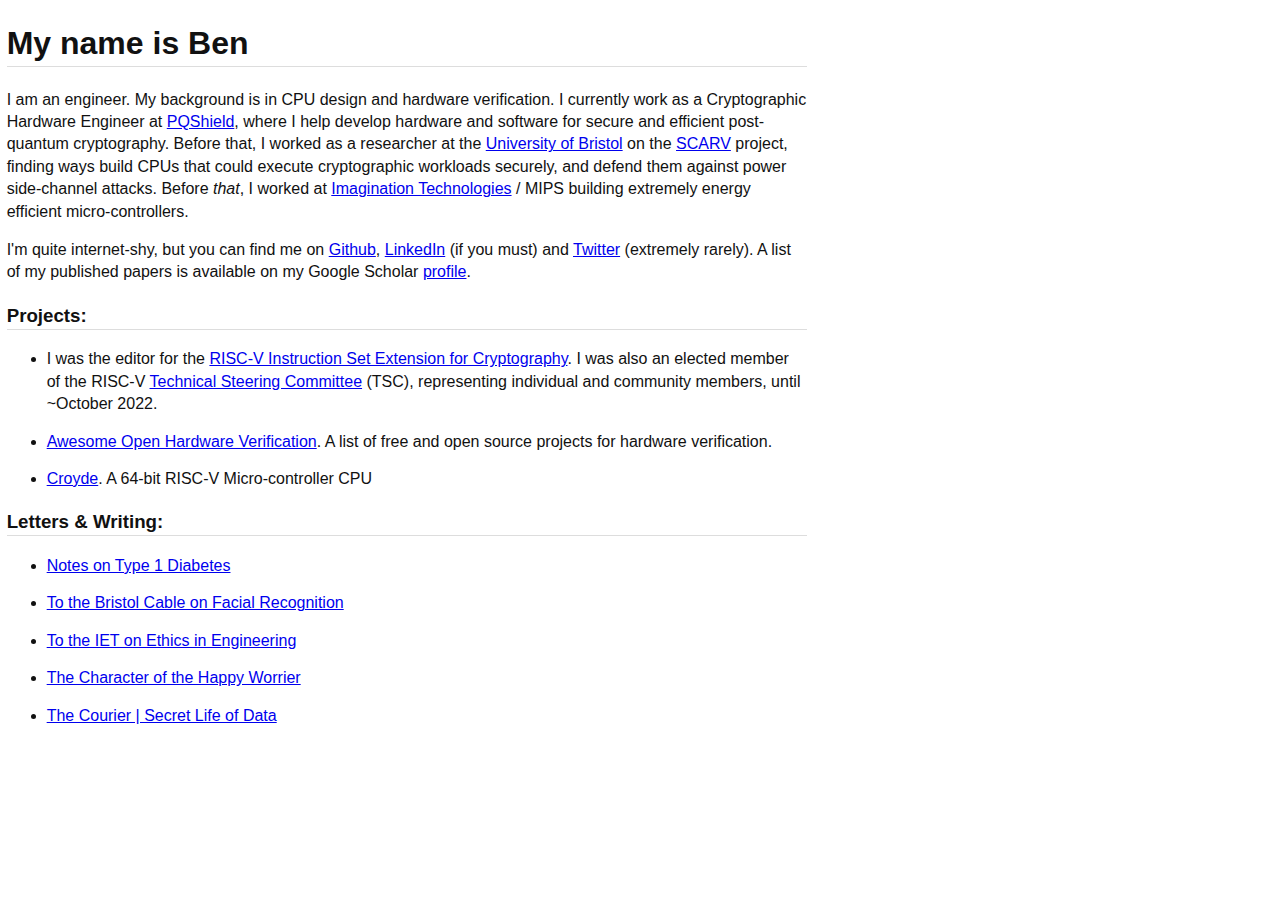
<file: index.html>
<!DOCTYPE html>
<html>
<head>

<meta charset="UTF-8">
<title>Ben Marshall</title>
<meta name="viewport" content="width=device-width, initial-scale=1.0">
<link rel="stylesheet" type="text/css" href="style.css">
<link rel="icon" href="icon.png">

</head>

<body>

<h1>My name is Ben</h1>
<p>
I am an engineer.
My background is in CPU design and hardware verification.
I currently 
work as a Cryptographic Hardware Engineer at
<a href="https://pqshield.com" target="_blank">PQShield</a>,
where I help develop hardware and software for secure and efficient
post-quantum cryptography.
Before that, I worked as a researcher at the
<a href="https://www.bristol.ac.uk" target="_blank">University of Bristol</a>
on the 
<a href="https://www.scarv.org/" target="_blank">SCARV</a>
project, finding ways build CPUs that could execute
cryptographic workloads securely, and defend them against
power side-channel attacks.
Before <i>that</i>, I worked at 
<a href="https://imgtec.com" target="_blank">Imagination Technologies</a> / MIPS
building extremely energy efficient micro-controllers.
</p>

<p>
I'm quite internet-shy, but you can find me on
<a href="https://github.com/ben-marshall" target="_blank">Github</a>,
<a href="https://www.linkedin.com/in/ben-marshall-7347225a/" target="_blank">LinkedIn</a>
(if you must)
and
<a href="https://twitter.com/notacademic">Twitter</a>
(extremely rarely).
A list of my published papers is available on my Google Scholar
<a href="https://scholar.google.com/citations?user=gLFOUQ0AAAAJ&hl=en">profile</a>.
</p>

<h3>Projects:</h3>
<p>
<ul>
<li>
I was the editor for the <a href="https://github.com/riscv/riscv-crypto" target="_blank">RISC-V Instruction Set Extension for Cryptography</a>.
I was also an elected member of the RISC-V <a href="https://riscv.org/community/directory-of-working-groups/" target="_blank">Technical Steering Committee</a> (TSC),
representing individual and community members,
until ~October 2022.
</li>
<li>
<a href="https://github.com/ben-marshall/awesome-open-hardware-verification" target="_blank">Awesome Open Hardware Verification</a>.
A list of free and open source projects for hardware verification.
</li>
<li>
<a href="https://github.com/ben-marshall/croyde-riscv" target="_blank">Croyde</a>.
A 64-bit RISC-V Micro-controller CPU
</li>
</ul>
</p>

<h3>Letters & Writing:</h3>
<p>
<ul>
<li><a href="diabetes/index.html">Notes on Type 1 Diabetes</a></li>
<li><a href="notebook/bristol-cable-face-recognition.html">To the Bristol Cable on Facial Recognition</a></li>
<li><a href="notebook/iet-frankenstein-letter.html">To the IET on Ethics in Engineering</a></li>
<li><a href="notebook/happy-worrier.html">The Character of the Happy Worrier</a></li>
<li><a href="notebook/secret-life-of-data-the-courier.html">The Courier | Secret Life of Data</a></li>
</ul>
</p>


</body>

</html>
</file>
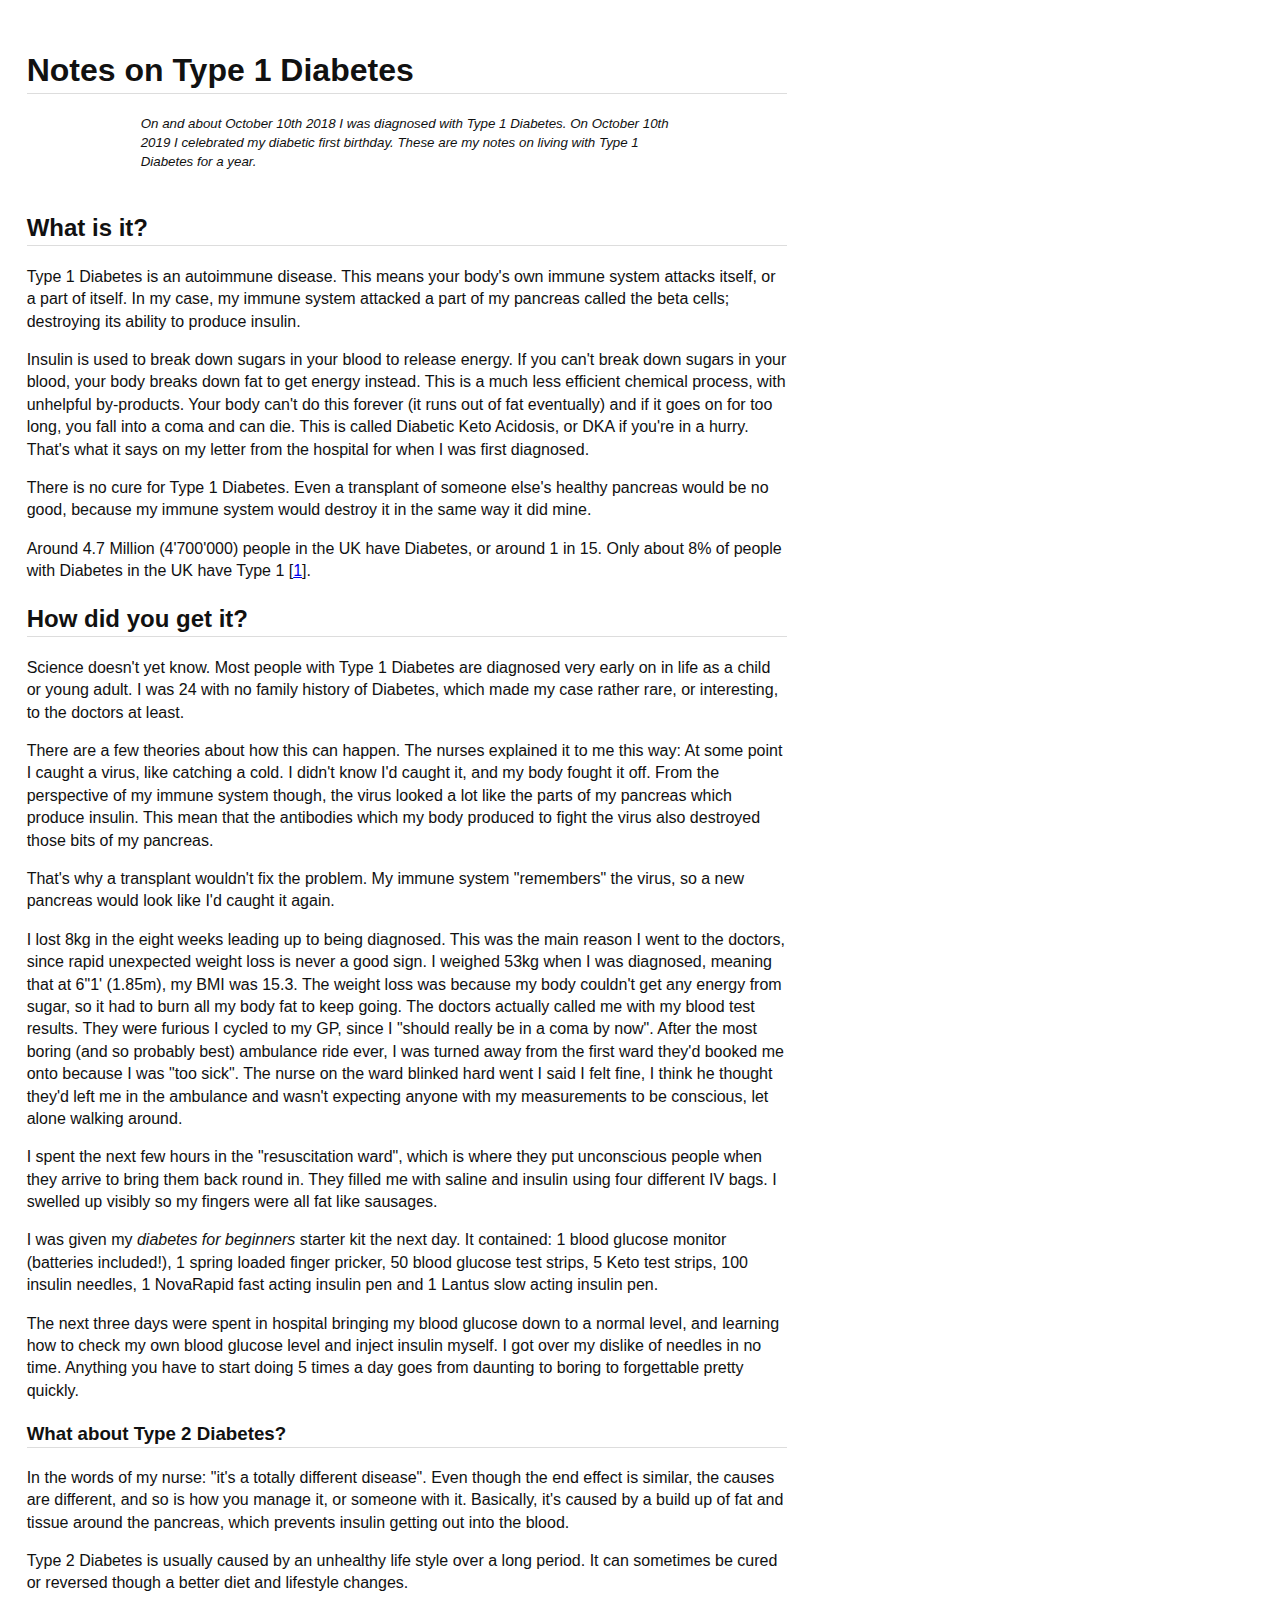
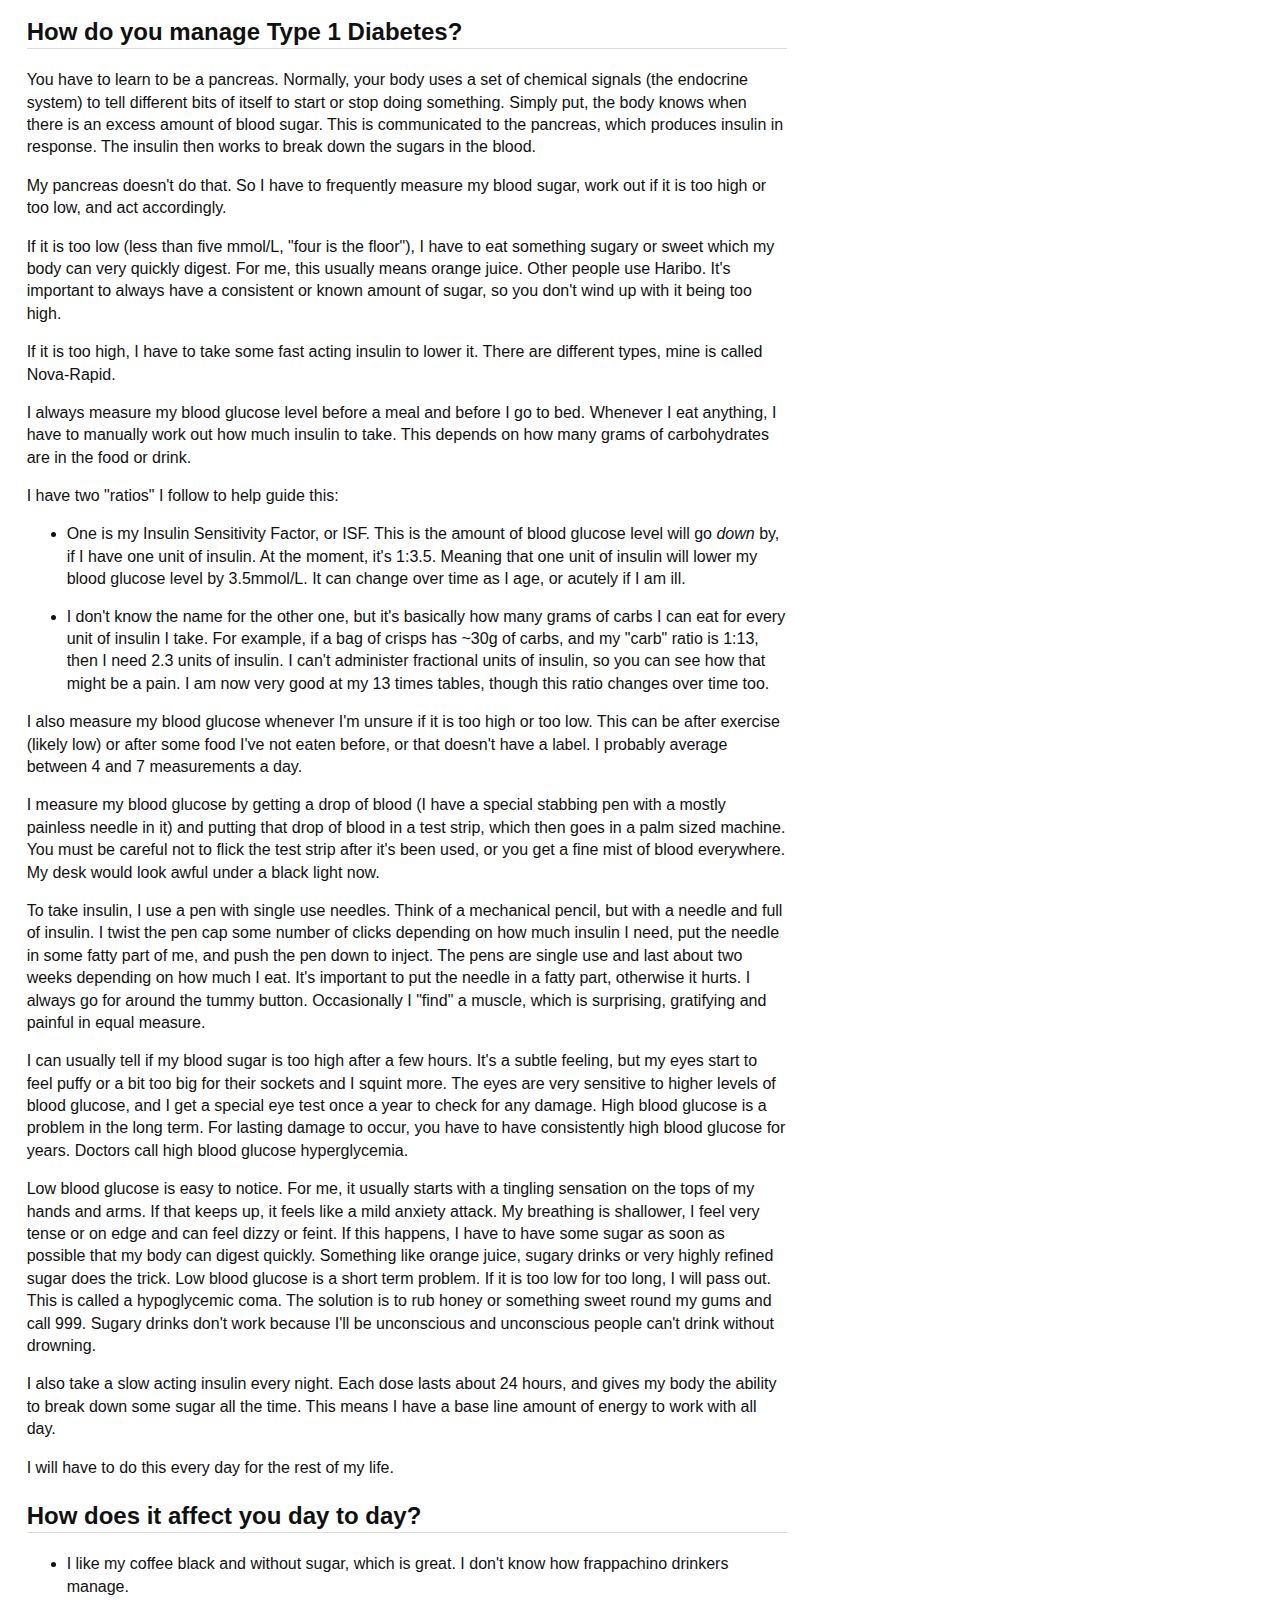
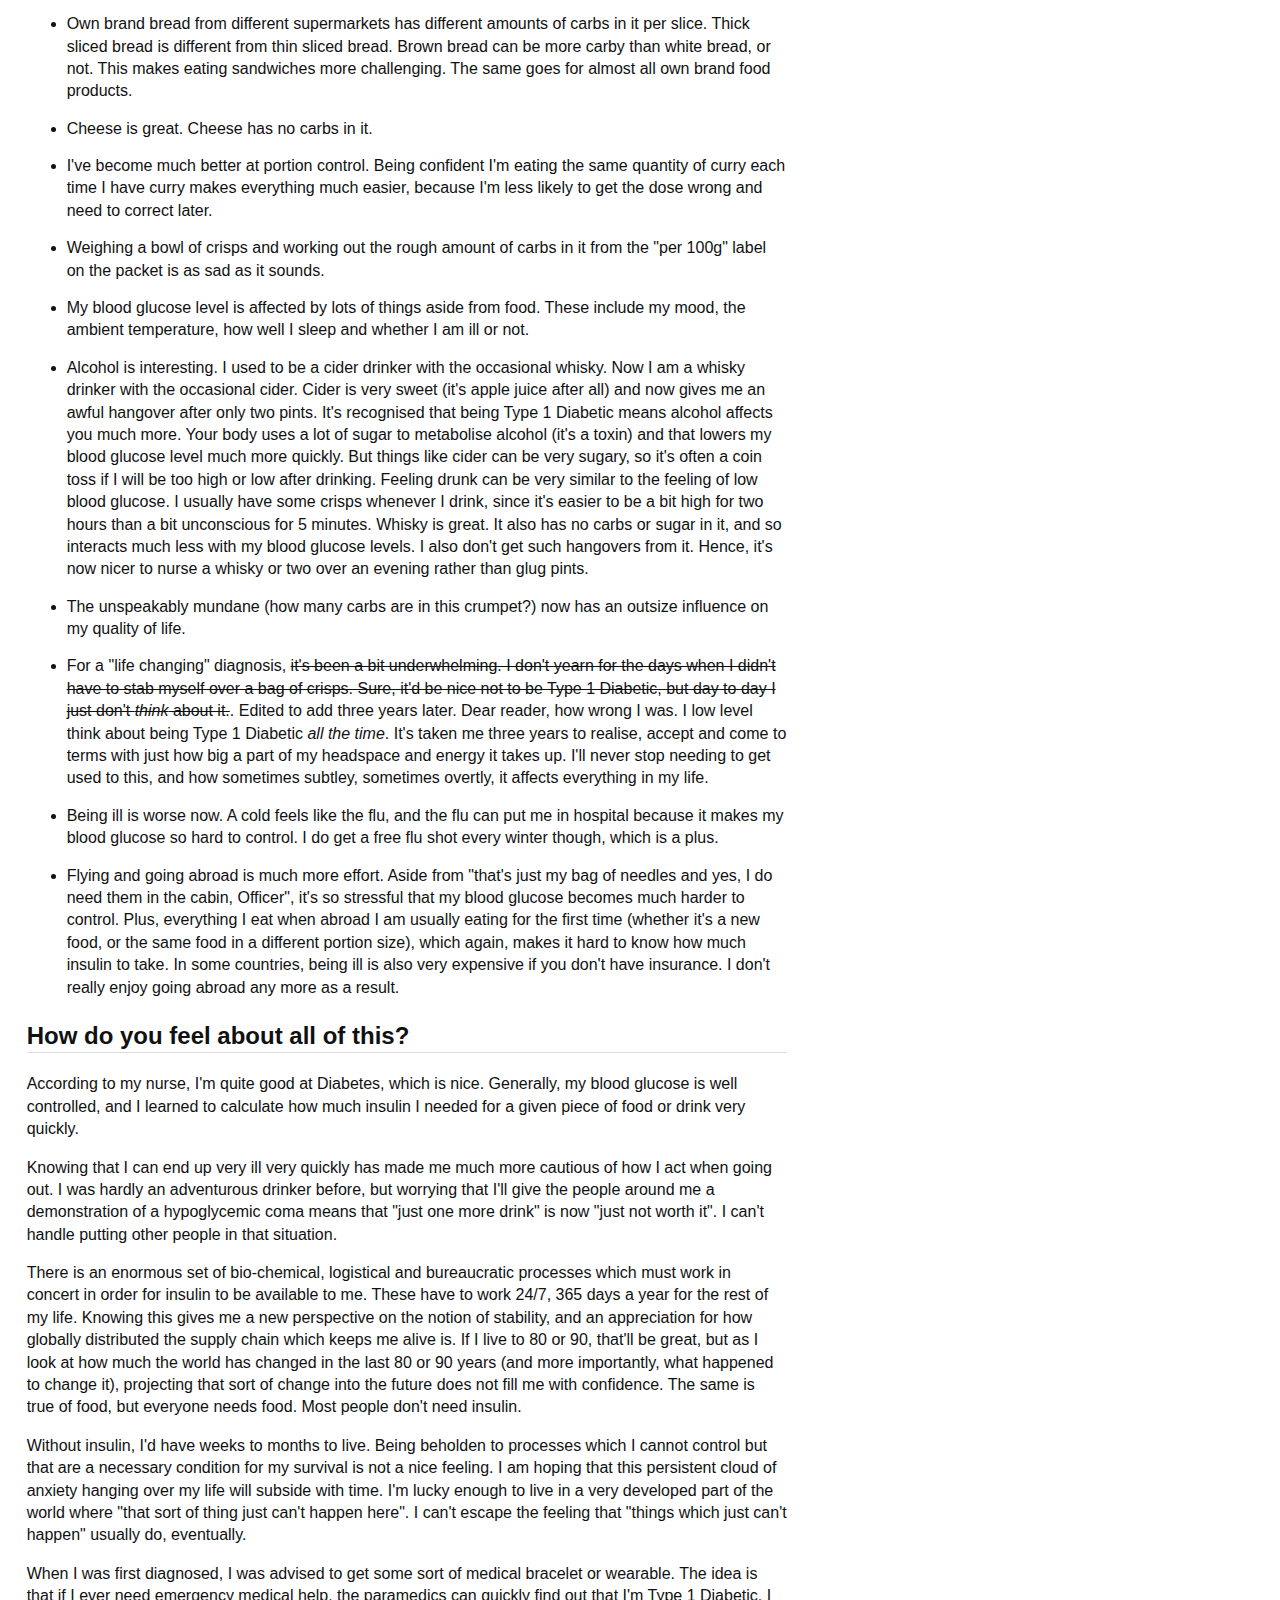
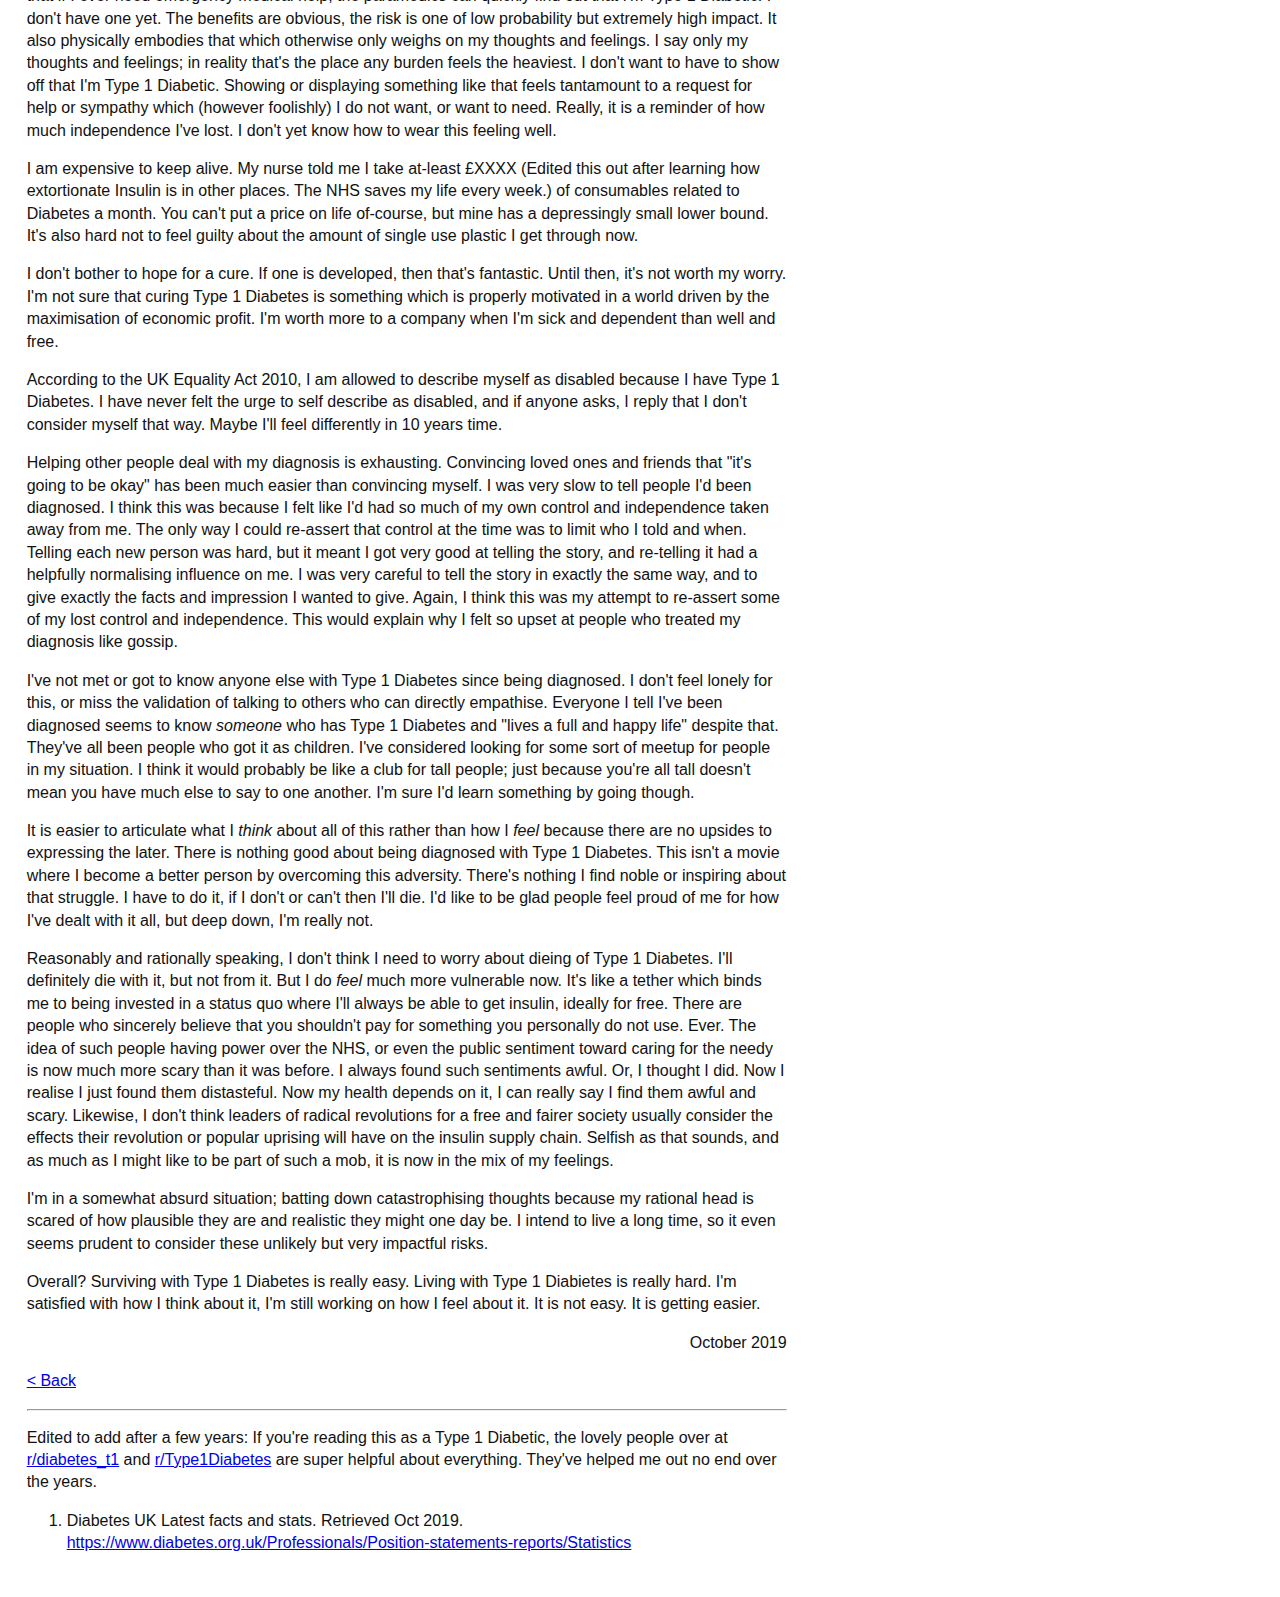
<file: diabetes/index.html>
<!DOCTYPE html>
<html>
<head>

<meta charset="UTF-8">
<title>Notes on Type 1 Diabetes</title>
<meta name="viewport" content="width=device-width, initial-scale=1.0">
<link rel="stylesheet" type="text/css" href="../style.css">
<link rel="icon" href="icon.png">

</head>

<body>
<div id="content">

<h1>Notes on Type 1 Diabetes</h1>

<p id="abstract"><i>
On and about October 10th 2018 I was diagnosed with Type 1 Diabetes.
On October 10th 2019 I celebrated my diabetic first birthday.
These are my notes on living with Type 1 Diabetes for a year.
</i></p>

<h2>What is it?</h2>

<p>
Type 1 Diabetes is an autoimmune disease.
This means your body's own immune system attacks itself, or a part of itself.
In my case, my immune system attacked a part of my pancreas called the
beta cells; destroying its ability to produce insulin.
</p>

<p>
Insulin is used to break down sugars in your blood to release
energy.
If you can't break down sugars in your blood, your body breaks down fat to
get energy instead.
This is a much less efficient chemical process, with unhelpful by-products.
Your body can't do this forever (it runs out of fat eventually) and if it
goes on for too long, you fall into a coma and can die.
This is called Diabetic Keto Acidosis, or DKA if you're in a hurry.
That's what it says on my letter from the hospital for when I was
first diagnosed.
</p>

<p>
There is no cure for Type 1 Diabetes.
Even a transplant of someone else's healthy pancreas would be no good, because
my immune system would destroy it in the same way it did mine.
</p>

<p>
Around 4.7 Million (4'700'000) people in the UK have Diabetes, or around
1 in 15.
Only about 8% of people with Diabetes in the UK have Type 1
[<a href="#src-1">1</a>].
</p>

<h2>How did you get it?</h2>

<p>
Science doesn't yet know.
Most people with Type 1 Diabetes are diagnosed very early on in life
as a child or young adult.
I was 24 with no family history of Diabetes, which made my case rather rare, or
interesting, to the doctors at least.
</p>

<p>
There are a few theories about how this can happen.
The nurses explained it to me this way:
At some point I caught a virus, like catching a cold.
I didn't know I'd caught it, and my body fought it off.
From the perspective of my immune system though, the virus looked a lot like
the parts of my pancreas which produce insulin.
This mean that the antibodies which my body produced to fight the virus
also destroyed those bits of my pancreas.
</p>

<p>
That's why a transplant wouldn't fix the problem.
My immune system "remembers" the virus, so a new pancreas would look
like I'd caught it again.
</p>

<p>
I lost 8kg in the eight weeks leading up to being diagnosed.
This was the main reason I went to the doctors, since rapid unexpected
weight loss is never a good sign.
I weighed 53kg when I was diagnosed, meaning that at 6"1' (1.85m), my BMI
was 15.3.
The weight loss was because my body couldn't get any energy from sugar,
so it had to burn all my body fat to keep going.
The doctors actually called me with my blood test results.
They were furious I cycled to my GP, since I "should really be in a
coma by now".
After the most boring (and so probably best) ambulance ride ever,
I was turned away from the first ward they'd booked me onto because
I was "too sick".
The nurse on the ward blinked hard went I said I felt fine, I think
he thought they'd left me in the ambulance and wasn't expecting anyone
with my measurements to be conscious, let alone walking around.
</p>

<p>
I spent the next few hours in the "resuscitation ward", which is where
they put unconscious people when they arrive to bring them back round in.
They filled me with saline and insulin using four different IV bags.
I swelled up visibly so my fingers were all fat like sausages.
</p>

<p>
I was given my <i>diabetes for beginners</i> starter kit the next day.
It contained:
1 blood glucose monitor (batteries included!),
1 spring loaded finger pricker,
50 blood glucose test strips,
5 Keto test strips,
100 insulin needles,
1 NovaRapid fast acting insulin pen
and
1 Lantus slow acting insulin pen.
</p>

<p>
The next three days were spent in hospital bringing my blood glucose
down to a normal level, and learning how to check my own
blood glucose level and inject insulin myself.
I got over my dislike of needles in no time.
Anything you have to start doing 5 times a day goes from daunting to
boring to forgettable pretty quickly.
</p>

<h3>What about Type 2 Diabetes?</h3>

<p>
In the words of my nurse: "it's a totally different disease".
Even though the end effect is similar, the causes are different, and
so is how you manage it, or someone with it.
Basically, it's caused by a build up of fat and tissue around the
pancreas, which prevents insulin getting out into the blood.
</p>

<p>
Type 2 Diabetes is usually caused by an unhealthy life style over a
long period.
It can sometimes be cured or reversed though a better diet and lifestyle
changes.
</p>

<h2>How do you manage Type 1 Diabetes?</h2>

<p>
You have to learn to be a pancreas.
Normally, your body uses a set of chemical signals (the endocrine system)
to tell different bits of itself to start or stop doing something.
Simply put, the body knows when there is an excess amount of blood sugar.
This is communicated to the pancreas, which produces insulin in response.
The insulin then works to break down the sugars in the blood.
</p>

<p>
My pancreas doesn't do that.
So I have to frequently measure my blood sugar, work out if it is too high
or too low, and act accordingly.
</p>

<p>
If it is too low (less than five mmol/L, "four is the floor"), I have to eat
something sugary or sweet which my body can very quickly digest.
For me, this usually means orange juice.
Other people use Haribo.
It's important to always have a consistent or known amount of sugar, so
you don't wind up with it being too high.
</p>

<p>
If it is too high, I have to take some fast acting insulin to lower it.
There are different types, mine is called Nova-Rapid.
</p>

<p>
I always measure my blood glucose level before a meal and before I go
to bed.
Whenever I eat anything, I have to manually work out how much insulin
to take.
This depends on how many grams of carbohydrates are in the food or
drink.
</p>

<p>
I have two "ratios" I follow to help guide this:
</p>

<ul>
<li>
One is my Insulin Sensitivity Factor, or ISF.
This is the amount of blood glucose level will go <i>down</i> by, if I
have one unit of insulin. At the moment, it's 1:3.5. Meaning that
one unit of insulin will lower my blood glucose level by
3.5mmol/L.
It can change over time as I age, or acutely if I am ill.
</li>
<li>
I don't know the name for the other one, but it's basically how many
grams of carbs I can eat for every unit of insulin I take.
For example, if a bag of crisps has ~30g of carbs, and my "carb" ratio
is 1:13, then I need 2.3 units of insulin.
I can't administer fractional units of insulin, so you can see how
that might be a pain.
I am now very good at my 13 times tables, though this ratio
changes over time too.
</li>
</ul>

<p>
I also measure my blood glucose whenever I'm unsure if it is too
high or too low.
This can be after exercise (likely low) or after some food I've not
eaten before, or that doesn't have a label.
I probably average between 4 and 7 measurements a day.
</p>

<p>
I measure my blood glucose by getting a drop of blood
(I have a special stabbing pen with a mostly painless needle in it)
and putting that drop of blood in a test strip, which then goes
in a palm sized machine.
You must be careful not to flick the test strip after it's been used,
or you get a fine mist of blood everywhere.
My desk would look awful under a black light now.
</p>

<p>
To take insulin, I use a pen with single use needles.
Think of a mechanical pencil, but with a needle and full of insulin.
I twist the pen cap some number of clicks depending on how much insulin
I need, put the needle in some fatty part of me, and push the pen
down to inject.
The pens are single use and last about two weeks depending on how
much I eat.
It's important to put the needle in a fatty part, otherwise it hurts.
I always go for around the tummy button.
Occasionally I "find" a muscle, which is surprising, gratifying and
painful in equal measure.
</p>

<p>
I can usually tell if my blood sugar is too high after a few hours.
It's a subtle feeling, but my eyes start to feel puffy or a bit too
big for their sockets and I squint more.
The eyes are very sensitive to higher levels of blood glucose, and
I get a special eye test once a year to check for any damage.
High blood glucose is a problem in the long term.
For lasting damage to occur, you have to have consistently high
blood glucose for years.
Doctors call high blood glucose hyperglycemia.
</p>

<p>
Low blood glucose is easy to notice.
For me, it usually starts with a tingling sensation on the tops of my
hands and arms.
If that keeps up, it feels like a mild anxiety attack.
My breathing is shallower, I feel very tense or on edge and
can feel dizzy or feint.
If this happens, I have to have some sugar as soon as possible that my
body can digest quickly.
Something like orange juice, sugary drinks or very highly refined sugar does
the trick.
Low blood glucose is a short term problem.
If it is too low for too long, I will pass out.
This is called a hypoglycemic coma.
The solution is to rub honey or something sweet round my gums and
call 999.
Sugary drinks don't work because I'll be unconscious and unconscious people
can't drink without drowning.
</p>

<p>
I also take a slow acting insulin every night.
Each dose lasts about 24 hours, and gives my body the ability to
break down some sugar all the time.
This means I have a base line amount of energy to work with all day.
</p>

<p>
I will have to do this every day for the rest of my life.
</p>


<h2>How does it affect you day to day?</h2>

<ul>
<li>
I like my coffee black and without sugar, which is great.
I don't know how frappachino drinkers manage.
</li>
<li>
Own brand bread from different supermarkets has different amounts of
carbs in it per slice.
Thick sliced bread is different from thin sliced bread.
Brown bread can be more carby than white bread, or not.
This makes eating sandwiches more challenging.
The same goes for almost all own brand food products.
</li>
<li>
Cheese is great. Cheese has no carbs in it.
</li>
<li>
I've become much better at portion control.
Being confident I'm eating the same quantity of curry each time I
have curry makes everything much easier, because I'm less
likely to get the dose wrong and need to correct later.
</li>
<li>
Weighing a bowl of crisps and working out the rough amount of carbs
in it from the "per 100g" label on the packet is as sad as it sounds.
</li>
<li>
My blood glucose level is affected by lots of things aside from
food.
These include my mood, the ambient temperature, how well I sleep
and whether I am ill or not.
</li>
<li>
Alcohol is interesting.
I used to be a cider drinker with the occasional whisky.
Now I am a whisky drinker with the occasional cider.
Cider is very sweet (it's apple juice after all) and now gives me
an awful hangover after only two pints.
It's recognised that being Type 1 Diabetic means alcohol affects you
much more.
Your body uses a lot of sugar to metabolise alcohol (it's a toxin)
and that lowers my blood glucose level much more quickly.
But things like cider can be very sugary, so it's often a coin toss if
I will be too high or low after drinking.
Feeling drunk can be very similar to the feeling of low blood glucose.
I usually have some crisps whenever I drink, since it's easier to be
a bit high for two hours than a bit unconscious for 5 minutes.
Whisky is great.
It also has no carbs or sugar in it, and so interacts much less
with my blood glucose levels.
I also don't get such hangovers from it.
Hence, it's now nicer to nurse a whisky or two over an evening rather
than glug pints.
</li>
<li>
The unspeakably mundane (how many carbs are in this crumpet?) now
has an outsize influence on my quality of life.
</li>
<li>
For a "life changing" diagnosis, <strike>it's been a bit underwhelming.
I don't yearn for the days when I didn't have to stab myself over a
bag of crisps.
Sure, it'd be nice not to be Type 1 Diabetic, but day to day I
just don't <i>think</i> about it.</strike>.
Edited to add three years later. Dear reader, how wrong I was.
I low level think about being Type 1 Diabetic <i>all the time</i>.
It's taken me three years to realise, accept and come to terms with just how
big a part of my headspace and energy it takes up.
I'll never stop needing to get used to this, and how sometimes subtley,
sometimes overtly, it affects everything in my life.
</li>
<li>
Being ill is worse now.
A cold feels like the flu, and the flu can put me in hospital because
it makes my blood glucose so hard to control.
I do get a free flu shot every winter though, which is a plus.
</li>
<li>
Flying and going abroad is much more effort.
Aside from "that's just my bag of needles and yes, I do
need them in the cabin, Officer", it's so stressful that my
blood glucose becomes much harder to control.
Plus, everything I eat when abroad I am usually eating for the
first time (whether it's a new food, or the same food in a different
portion size), which again, makes it hard to know how much insulin
to take.
In some countries, being ill is also very expensive if you
don't have insurance.
I don't really enjoy going abroad any more as a result.
</li>
</ul>

<h2>How do you feel about all of this?</h2>

<p>
According to my nurse, I'm quite good at Diabetes, which is nice.
Generally, my blood glucose is well controlled, and I learned to
calculate how much insulin I needed for a given piece of food
or drink very quickly.
</p>

<p>
Knowing that I can end up very ill very quickly has made me much more
cautious of how I act when going out.
I was hardly an adventurous drinker before, but worrying that I'll give the
people around me a demonstration of a hypoglycemic coma means that
"just one more drink" is now "just not worth it".
I can't handle putting other people in that situation.
</p>

<p>
There is an enormous set of bio-chemical, logistical and bureaucratic
processes which must work in concert in order for insulin to be
available to me.
These have to work 24/7, 365 days a year for the rest of my life.
Knowing this gives me a new perspective on the notion of stability,
and an appreciation for how globally distributed the supply chain
which keeps me alive is.
If I live to 80 or 90, that'll be great, but as I look at how
much the world has changed in the last 80 or 90 years (and more
importantly, what happened to change it), projecting that sort
of change into the future does not fill me with confidence.
The same is true of food, but everyone needs food.
Most people don't need insulin.
</p>

<p>
Without insulin, I'd have weeks to months to live.
Being beholden to processes which I cannot control but that
are a necessary condition for my survival is not a nice feeling.
I am hoping that this persistent cloud of anxiety hanging over
my life will subside with time.
I'm lucky enough to live in a very developed part of the world
where "that sort of thing just can't happen here".
I can't escape the feeling that "things which just can't happen"
usually do, eventually.
</p>

<p>
When I was first diagnosed, I was advised to get some sort of medical bracelet
or wearable.
The idea is that if I ever need emergency medical help, the
paramedics can quickly find out that I'm Type 1 Diabetic.
I don't have one yet.
The benefits are obvious, the risk is one of low probability but extremely
high impact.
It also physically embodies that which otherwise only weighs on my thoughts
and feelings.
I say only my thoughts and feelings; in reality that's the place any
burden feels the heaviest.
I don't want to have to show off that I'm Type 1 Diabetic.
Showing or displaying something like that feels tantamount to a
request for help or sympathy which (however foolishly) I do not want, or want
to need.
Really, it is a reminder of how much independence I've lost.
I don't yet know how to wear this feeling well.
</p>

<p>
I am expensive to keep alive.
My nurse told me I take at-least £XXXX (Edited this out after learning
how extortionate Insulin is in other places. The NHS saves my life every
week.) of consumables related to
Diabetes a month.
You can't put a price on life of-course, but mine has a depressingly 
small lower bound.
It's also hard not to feel guilty about the amount of single use
plastic I get through now.
</p>

<p>
I don't bother to hope for a cure.
If one is developed, then that's fantastic.
Until then, it's not worth my worry.
I'm not sure that curing Type 1 Diabetes is something which is
properly motivated in a world driven by the maximisation of economic profit.
I'm worth more to a company when I'm sick and dependent than well and free.
</p>

<p>
According to the UK Equality Act 2010, I am allowed to describe myself as
disabled because I have Type 1 Diabetes.
I have never felt the urge to self describe as disabled, and if
anyone asks, I reply that I don't consider myself that way.
Maybe I'll feel differently in 10 years time.
</p>

<p>
Helping other people deal with my diagnosis is exhausting.
Convincing loved ones and friends that "it's going to be okay" has been much
easier than convincing myself.
I was very slow to tell people I'd been diagnosed.
I think this was because I felt like I'd had so much of my own control
and independence taken away from me.
The only way I could re-assert that control at the time was to limit
who I told and when.
Telling each new person was hard, but it meant I got very good at telling
the story, and re-telling it had a helpfully normalising influence on me.
I was very careful to tell the story in exactly the same way, and
to give exactly the facts and impression I wanted to give.
Again, I think this was my attempt to re-assert some of my lost control
and independence.
This would explain why I felt so upset at people who treated my diagnosis
like gossip.
</p>

<p>
I've not met or got to know anyone else with Type 1 Diabetes since being
diagnosed.
I don't feel lonely for this, or miss the validation of talking to others
who can directly empathise.
Everyone I tell I've been diagnosed seems to know <i>someone</i> who has
Type 1 Diabetes and "lives a full and happy life" despite that.
They've all been people who got it as children.
I've considered looking for some sort of meetup for people in my situation.
I think it would probably be like a club for tall people;
just because you're all tall doesn't mean you have much else to say to
one another.
I'm sure I'd learn something by going though.
</p>

<p>
It is easier to articulate what I <i>think</i> about all of this rather than
how I <i>feel</i> because there are no upsides to expressing the later.
There is nothing good about being diagnosed with Type 1 Diabetes.
This isn't a movie where I become a better person by overcoming this
adversity.
There's nothing I find noble or inspiring about that struggle.
I have to do it, if I don't or can't then I'll die.
I'd like to be glad people feel proud of me for how I've dealt with it all,
but deep down, I'm really not.
</p>

<p>
Reasonably and rationally speaking, I don't think I need to worry about dieing
of Type 1 Diabetes. 
I'll definitely die with it, but not from it.
But I do <i>feel</i> much more vulnerable now.
It's like a tether which binds me to being invested in a status quo where
I'll always be able to get insulin, ideally for free.
There are people who sincerely believe that you shouldn't pay for
something you personally do not use. Ever.
The idea of such people having power over the NHS, or even the
public sentiment toward caring for the needy is now much more
scary than it was before.
I always found such sentiments awful.
Or, I thought I did.
Now I realise I just found them distasteful.
Now my health depends on it, I can really say I find them awful and
scary.
Likewise, I don't think leaders of radical revolutions for a free
and fairer society usually consider the effects their
revolution or popular uprising will have on the insulin supply chain.
Selfish as that sounds, and as much as I might like to be part of such
a mob, it is now in the mix of my feelings.
</p>

<p>
I'm in a somewhat absurd situation; batting down
catastrophising thoughts because my rational
head is scared of how plausible they are and realistic they might
one day be.
I intend to live a long time, so it even seems prudent to
consider these unlikely but very impactful risks.
</p>

<p>
Overall?
Surviving with Type 1 Diabetes is really easy.
Living with Type 1 Diabietes is really hard.
I'm satisfied with how I think about it,
I'm still working on how I feel about it.
It is not easy.
It is getting easier.
</p>

<p style="text-align:right">
October 2019
</p>

<p>
<a href="../index.html">&lt; Back</a>
</p>

<hr/>

<p>
Edited to add after a few years:
If you're reading this as a Type 1 Diabetic, the lovely people over
at
<a href="https://www.reddit.com/r/diabetes_t1/" target="_blank">r/diabetes_t1</a>
and
<a href="https://www.reddit.com/r/Type1Diabetes/" target="_blank">r/Type1Diabetes</a>
are super helpful about everything.
They've helped me out no end over the years.
</p>

<ol>
<li>Diabetes UK Latest facts and stats. Retrieved Oct 2019. <a name="src-1" href="https://www.diabetes.org.uk/Professionals/Position-statements-reports/Statistics">https://www.diabetes.org.uk/Professionals/Position-statements-reports/Statistics</a></li>
</ol>

</div>
</body>

</html>
</file>
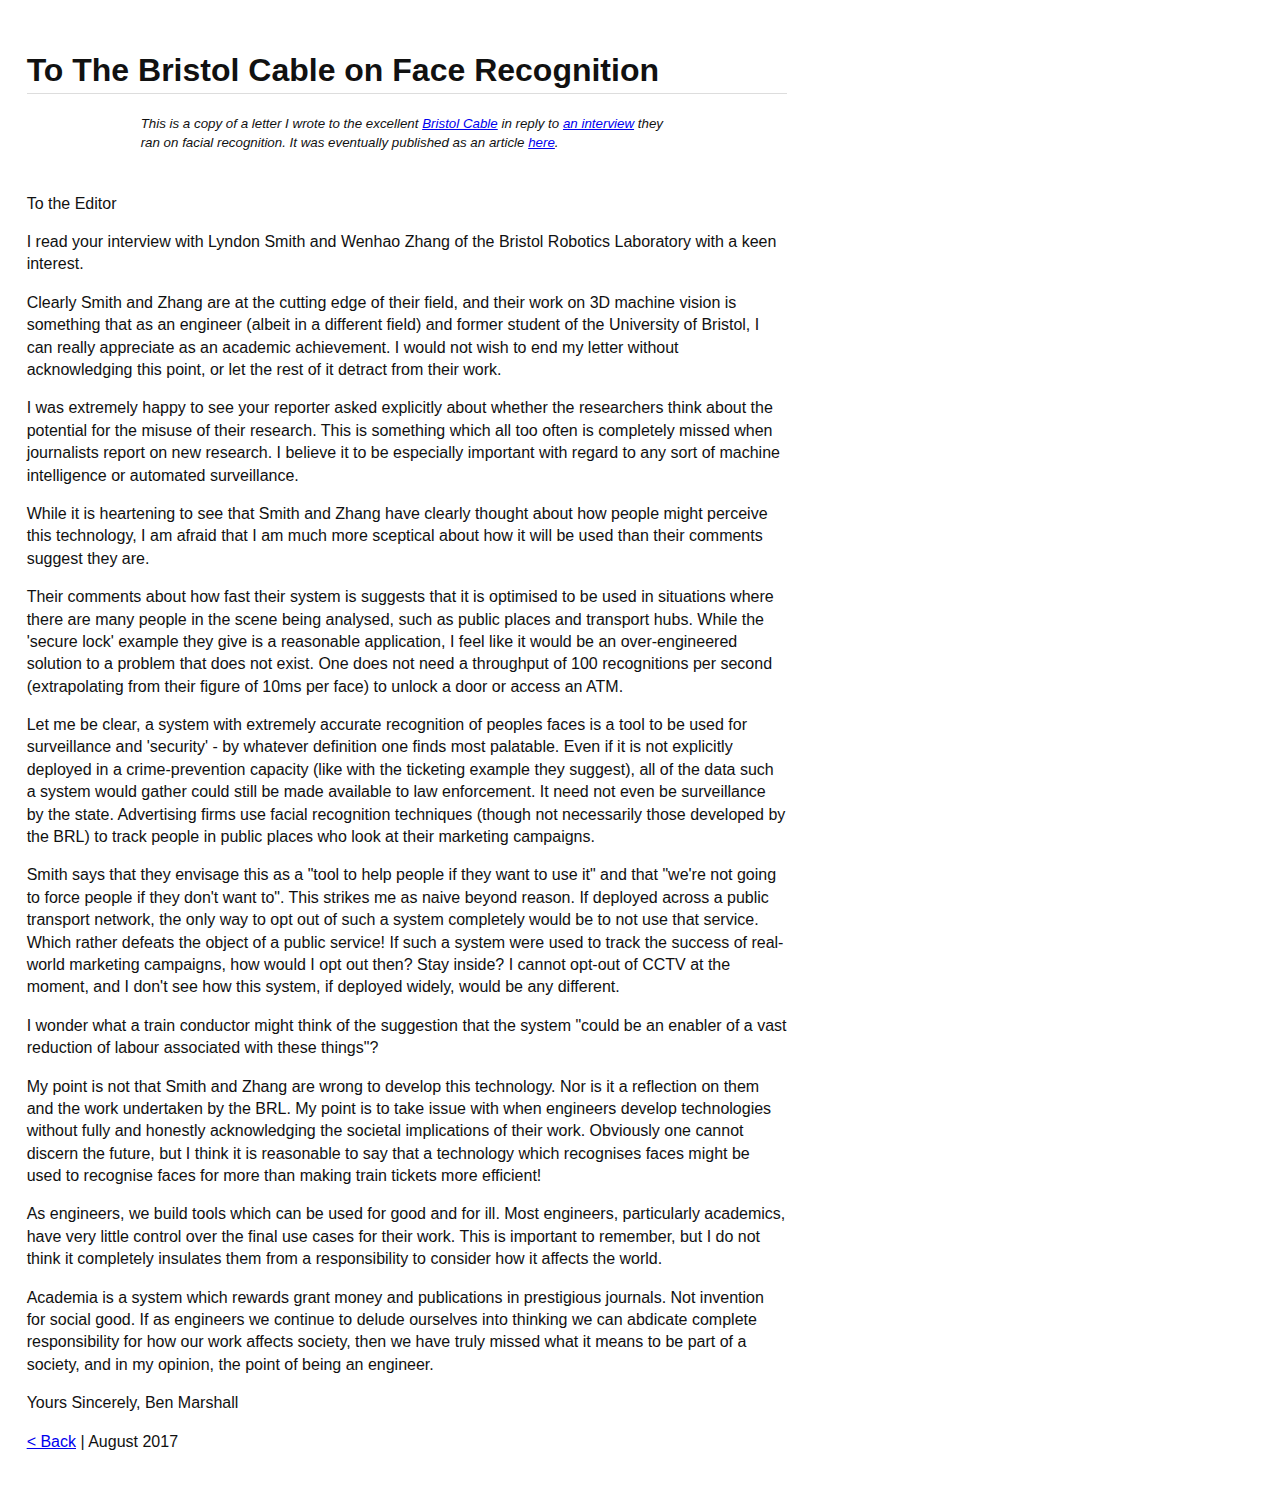
<file: notebook/bristol-cable-face-recognition.html>
<!DOCTYPE html>
<html>
<head>

<meta charset="UTF-8">
<title>On Face Recognition</title>
<meta name="viewport" content="width=device-width, initial-scale=1.0">
<link rel="stylesheet" type="text/css" href="../style.css">
<link rel="icon" href="icon.png">

</head>

<body>
<div id="content">

<h1>To The Bristol Cable on Face Recognition</h1>

<p id="abstract"><i>
This is a copy of a letter I wrote to the excellent <a
href="https://thebristolcable.org/">Bristol Cable</a> in reply to <a
href="https://thebristolcable.org/2017/08/facial-recognition-bristol-research-change-world-know/">an
interview</a> they ran on facial recognition. It was eventually published as
an article <a
href="https://thebristolcable.org/2017/08/social-responsibility-engineers/">here</a>.
</i></p>

<p>
To the Editor
</p><p>
I read your interview with Lyndon Smith and Wenhao Zhang of the Bristol
Robotics Laboratory with a keen interest.
</p><p>
Clearly Smith and Zhang are at the cutting edge of their field, and their work
on 3D machine vision is something that as an engineer (albeit in a different
field) and former student of the University of Bristol, I can really
appreciate as an academic achievement. I would not wish to end my letter
without acknowledging this point, or let the rest of it detract from their 
work.
</p><p>
I was extremely happy to see your reporter asked explicitly about whether the
researchers think about the potential for the misuse of their research. This
is something which all too often is completely missed when journalists report
on new research. I believe it to be especially important with regard to any
sort of machine intelligence or automated surveillance.
</p><p>
While it is heartening to see that Smith and Zhang have clearly thought about
how people might perceive this technology, I am afraid that I am much more
sceptical about how it will be used than their comments suggest they are.
</p><p>
Their comments about how fast their system is suggests that it is optimised to
be used in situations where there are many people in the scene being analysed,
such as public places and transport hubs. While the 'secure lock' example they
give is a reasonable application, I feel like it would be an over-engineered
solution to a problem that does not exist. One does not need a throughput of
100 recognitions per second (extrapolating from their figure of 10ms per face)
to unlock a door or access an ATM.
</p><p>
Let me be clear, a system with extremely accurate recognition of peoples faces
is a tool to be used for surveillance and 'security' - by whatever definition
one finds most palatable. Even if it is not explicitly deployed in a
crime-prevention capacity (like with the ticketing example they suggest), all
of the data such a system would gather could still be made available to law
enforcement. It need not even be surveillance by the state. Advertising firms
use facial recognition techniques (though not necessarily those developed by
the BRL) to track people in public places who look at their marketing
campaigns.
</p><p>
Smith says that they envisage this as a "tool to help people if they want to
use it" and that "we're not going to force people if they don't want to".
This strikes me as naive beyond reason. If deployed across a public transport
network, the only way to opt out of such a system completely would be to not
use that service. Which rather defeats the object of a public service! If such
a system were used to track the success of real-world marketing campaigns, how
would I opt out then? Stay inside? I cannot opt-out of CCTV at the moment, and
I don't see how this system, if deployed widely, would be any different.
</p><p>
I wonder what a train conductor might think of the suggestion that the system
"could be an enabler of a vast reduction of labour associated with these
things"?
</p><p>
My point is not that Smith and Zhang are wrong to develop this technology. Nor
is it a reflection on them and the work undertaken by the BRL. My point is to
take issue with when engineers develop technologies without fully and honestly
acknowledging the societal implications of their work. Obviously one cannot
discern the future, but I think it is reasonable to say that a technology
which recognises faces might be used to recognise faces for more than making
train tickets more efficient!
</p><p>
As engineers, we build tools which can be used for good and for ill. Most
engineers, particularly academics, have very little control over the final use
cases for their work. This is important to remember, but I do not think it
completely insulates them from a responsibility to consider how it affects the
world.
</p><p>
Academia is a system which rewards grant money and publications in prestigious
journals. Not invention for social good. If as engineers we continue to delude
ourselves into thinking we can abdicate complete responsibility for how our
work affects society, then we have truly missed what it means to be part of a
society, and in my opinion, the point of being an engineer.
</p><p>
Yours Sincerely,
Ben Marshall
</p>

<p>
<a href="../index.html">&lt; Back</a> | August 2017
</p>

</div>
</body>

</html>
</file>
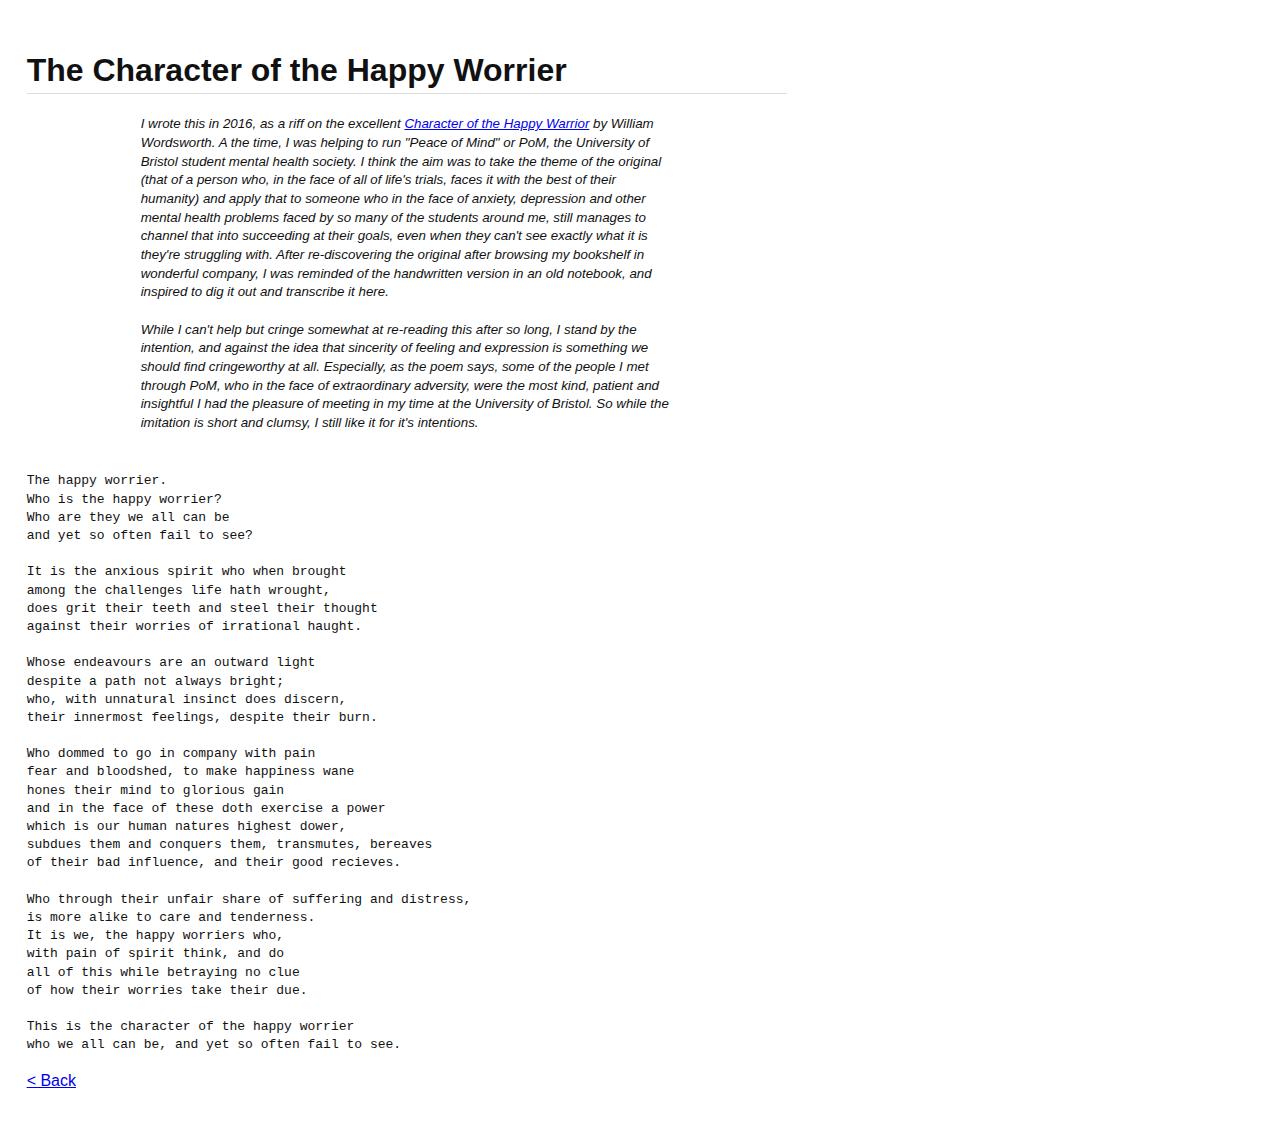
<file: notebook/happy-worrier.html>
<!DOCTYPE html>
<html>
<head>

<meta charset="UTF-8">
<title>The Character of the Happy Worrier</title>
<meta name="viewport" content="width=device-width, initial-scale=1.0">
<link rel="stylesheet" type="text/css" href="../style.css">
<link rel="icon" href="icon.png">

</head>

<body>
<div id="content">

<h1>The Character of the Happy Worrier</h1>

<p id="abstract"><i>
I wrote this in 2016, as a riff on the excellent
<a target="_blank" href="https://www.poetryfoundation.org/poems/45512/character-of-the-happy-warrior">Character of the Happy Warrior</a>
by William Wordsworth.
A the time, I was helping to run "Peace of Mind" or PoM, the
University of Bristol student mental health society.
I think the aim was to take the theme of the original
(that of a person who, in the face of all of life's trials, faces it with the
best of their humanity)
and apply that to someone who in the face of anxiety, depression and other
mental health problems faced by so many of the students around me,
still manages to channel that into succeeding at their goals, even when
they can't see exactly what it is they're struggling with.
After re-discovering the original after browsing my bookshelf in wonderful company, I was
reminded of the handwritten version in an old notebook, and inspired to dig it out
and transcribe it here.<br/><br/>
While I can't help but cringe somewhat at re-reading this after so long, I stand by
the intention, and against the idea that sincerity of feeling and expression is
something we should find cringeworthy at all.
Especially, as the poem says, some of the people I met through PoM, who in the face of
extraordinary adversity, were the most kind, patient and insightful I had the pleasure
of meeting in my time at the University of Bristol.
So while the imitation is short and clumsy, I still like it for it's intentions.
</i></p>

<p>
<pre>
The happy worrier.
Who is the happy worrier?
Who are they we all can be
and yet so often fail to see?

It is the anxious spirit who when brought
among the challenges life hath wrought,
does grit their teeth and steel their thought
against their worries of irrational haught.

Whose endeavours are an outward light
despite a path not always bright;
who, with unnatural insinct does discern,
their innermost feelings, despite their burn.

Who dommed to go in company with pain
fear and bloodshed, to make happiness wane
hones their mind to glorious gain
and in the face of these doth exercise a power
which is our human natures highest dower,
subdues them and conquers them, transmutes, bereaves
of their bad influence, and their good recieves.

Who through their unfair share of suffering and distress,
is more alike to care and tenderness.
It is we, the happy worriers who,
with pain of spirit think, and do
all of this while betraying no clue
of how their worries take their due.

This is the character of the happy worrier
who we all can be, and yet so often fail to see.
</pre>
</p>

<p>
<a href="../index.html">&lt; Back</a>
</p>

</div>
</body>

</html>
</file>
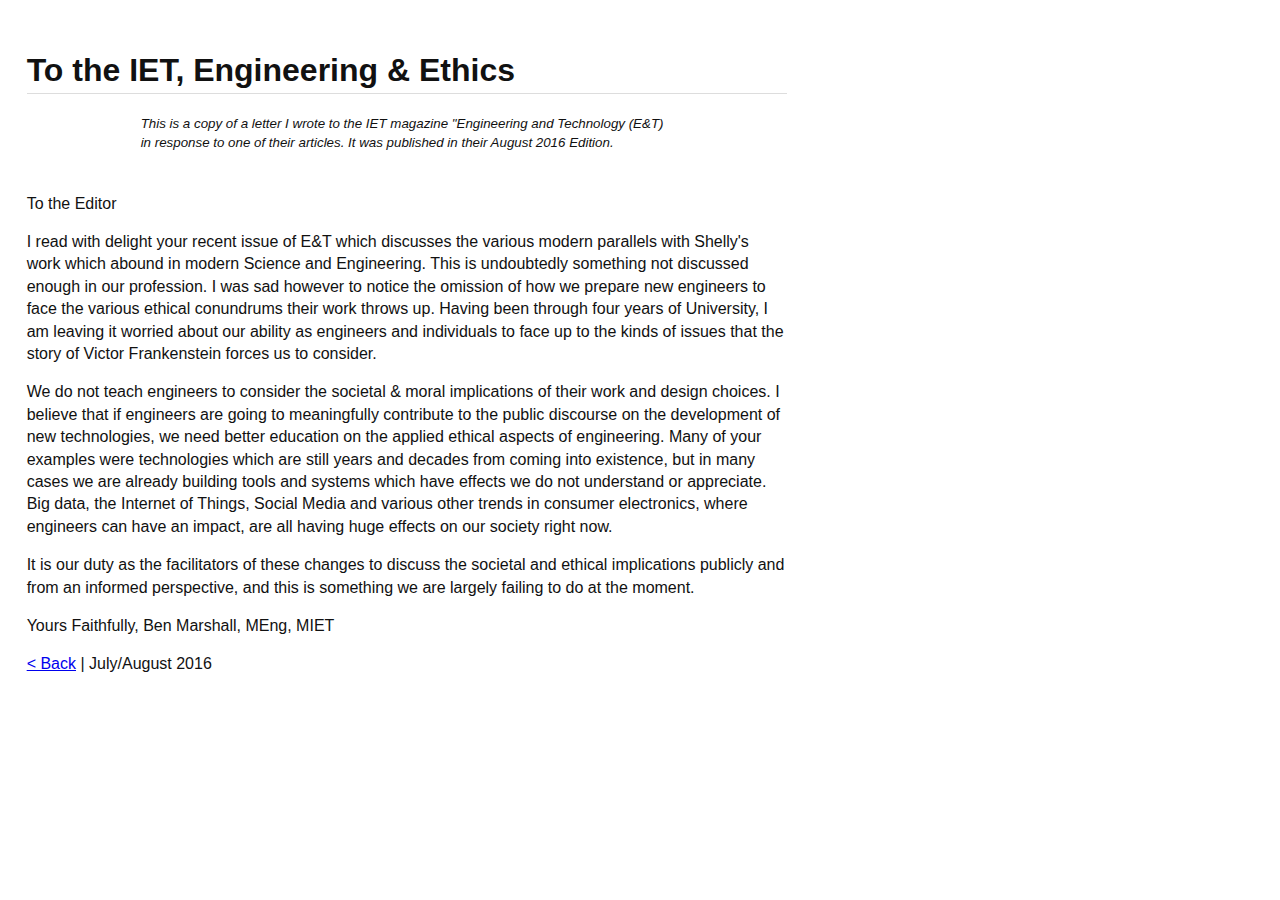
<file: notebook/iet-frankenstein-letter.html>
<!DOCTYPE html>
<html>
<head>

<meta charset="UTF-8">
<title>To the IET, Engineering & Ethics</title>
<meta name="viewport" content="width=device-width, initial-scale=1.0">
<link rel="stylesheet" type="text/css" href="../style.css">
<link rel="icon" href="icon.png">

</head>

<body>
<div id="content">

<h1>To the IET, Engineering & Ethics</h1>

<p id="abstract"><i>
This is a copy of a letter I wrote to the IET magazine "Engineering and
Technology (E&T) in response to one of their articles. It was published in
their August 2016 Edition.
</i></p>

<p>
To the Editor
</p>
<p>
I read with delight your recent issue of E&T which discusses the various
modern parallels with Shelly's work which abound in modern Science and
Engineering.  This is undoubtedly something not discussed enough in our
profession. I was sad however to notice the omission of how we prepare new
engineers to face the various ethical conundrums their work throws up. Having
been through four years of University, I am leaving it worried about our
ability as engineers and individuals to face up to the kinds of issues that
the story of Victor Frankenstein forces us to consider.
</p>
<p>
We do not teach engineers to consider the societal & moral implications of
their work and design choices. I believe that if engineers are going to
meaningfully contribute to the public discourse on the development of new
technologies, we need better education on the applied ethical aspects of
engineering. Many of your examples were technologies which are still years
and decades from coming into existence, but in many cases we are already
building tools and systems which have effects we do not understand or
appreciate. Big data, the Internet of Things, Social Media and various other
trends in consumer electronics, where engineers can have an impact, are all
having huge effects on our society right now.
</p>
<p>
It is our duty as the facilitators of these changes to discuss the societal
and ethical implications publicly and from an informed perspective, and this
is something we are largely failing to do at the moment.
</p>
<p>
Yours Faithfully, Ben Marshall, MEng, MIET 
</p>

<p>
<a href="../index.html">&lt; Back</a> | July/August 2016
</p>

</div>
</body>

</html>
</file>
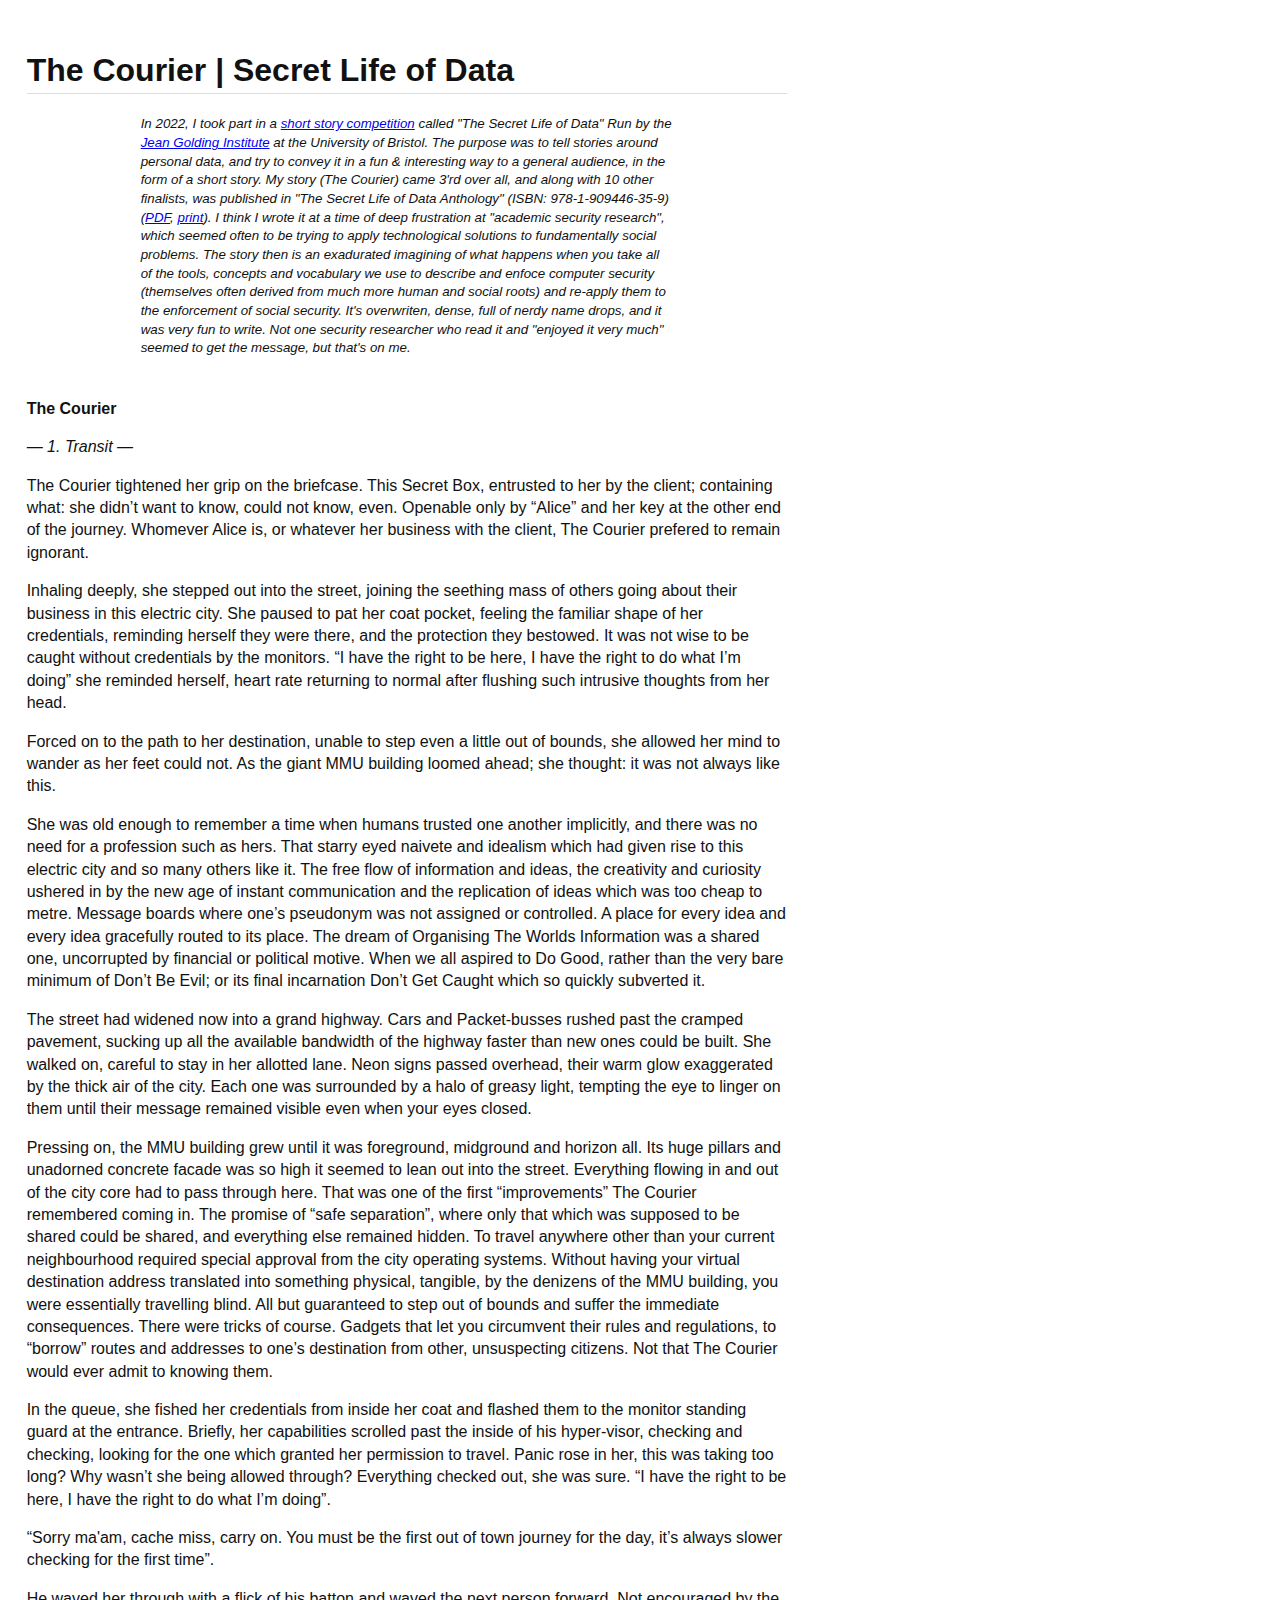
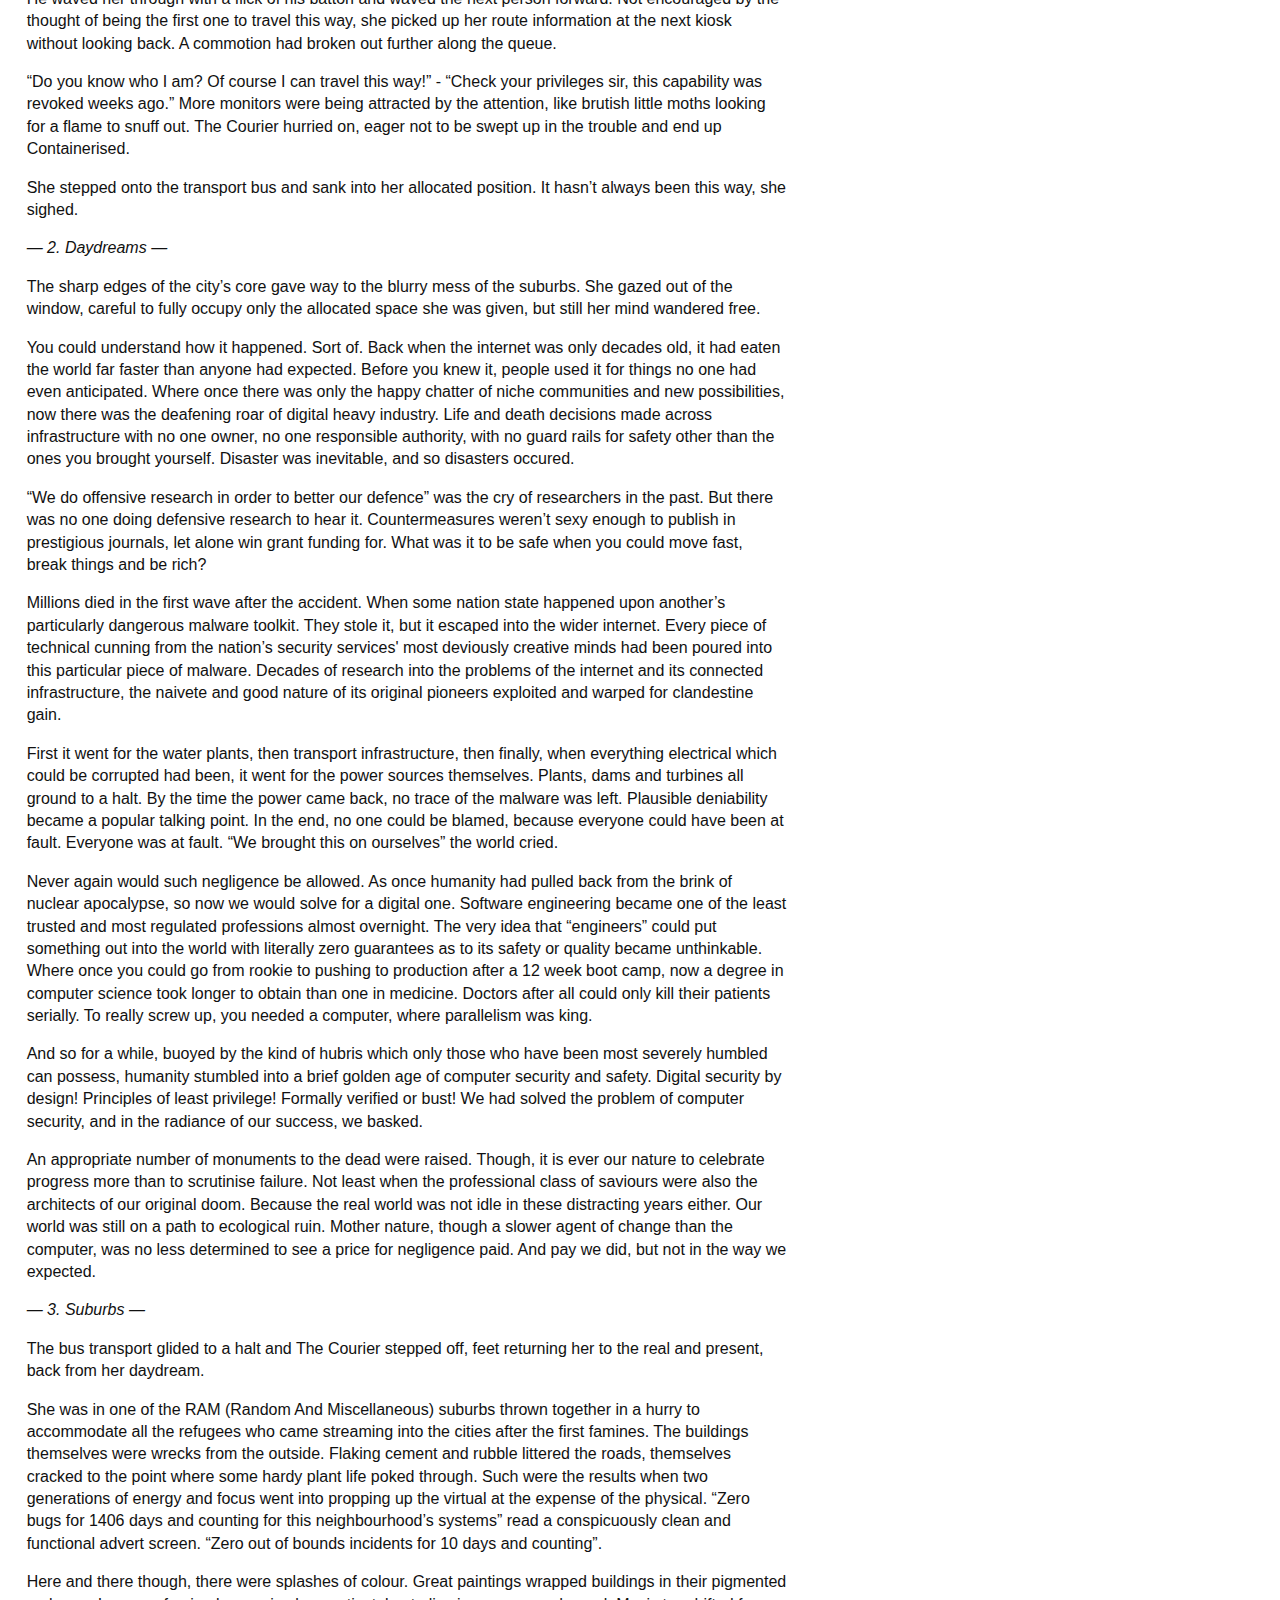
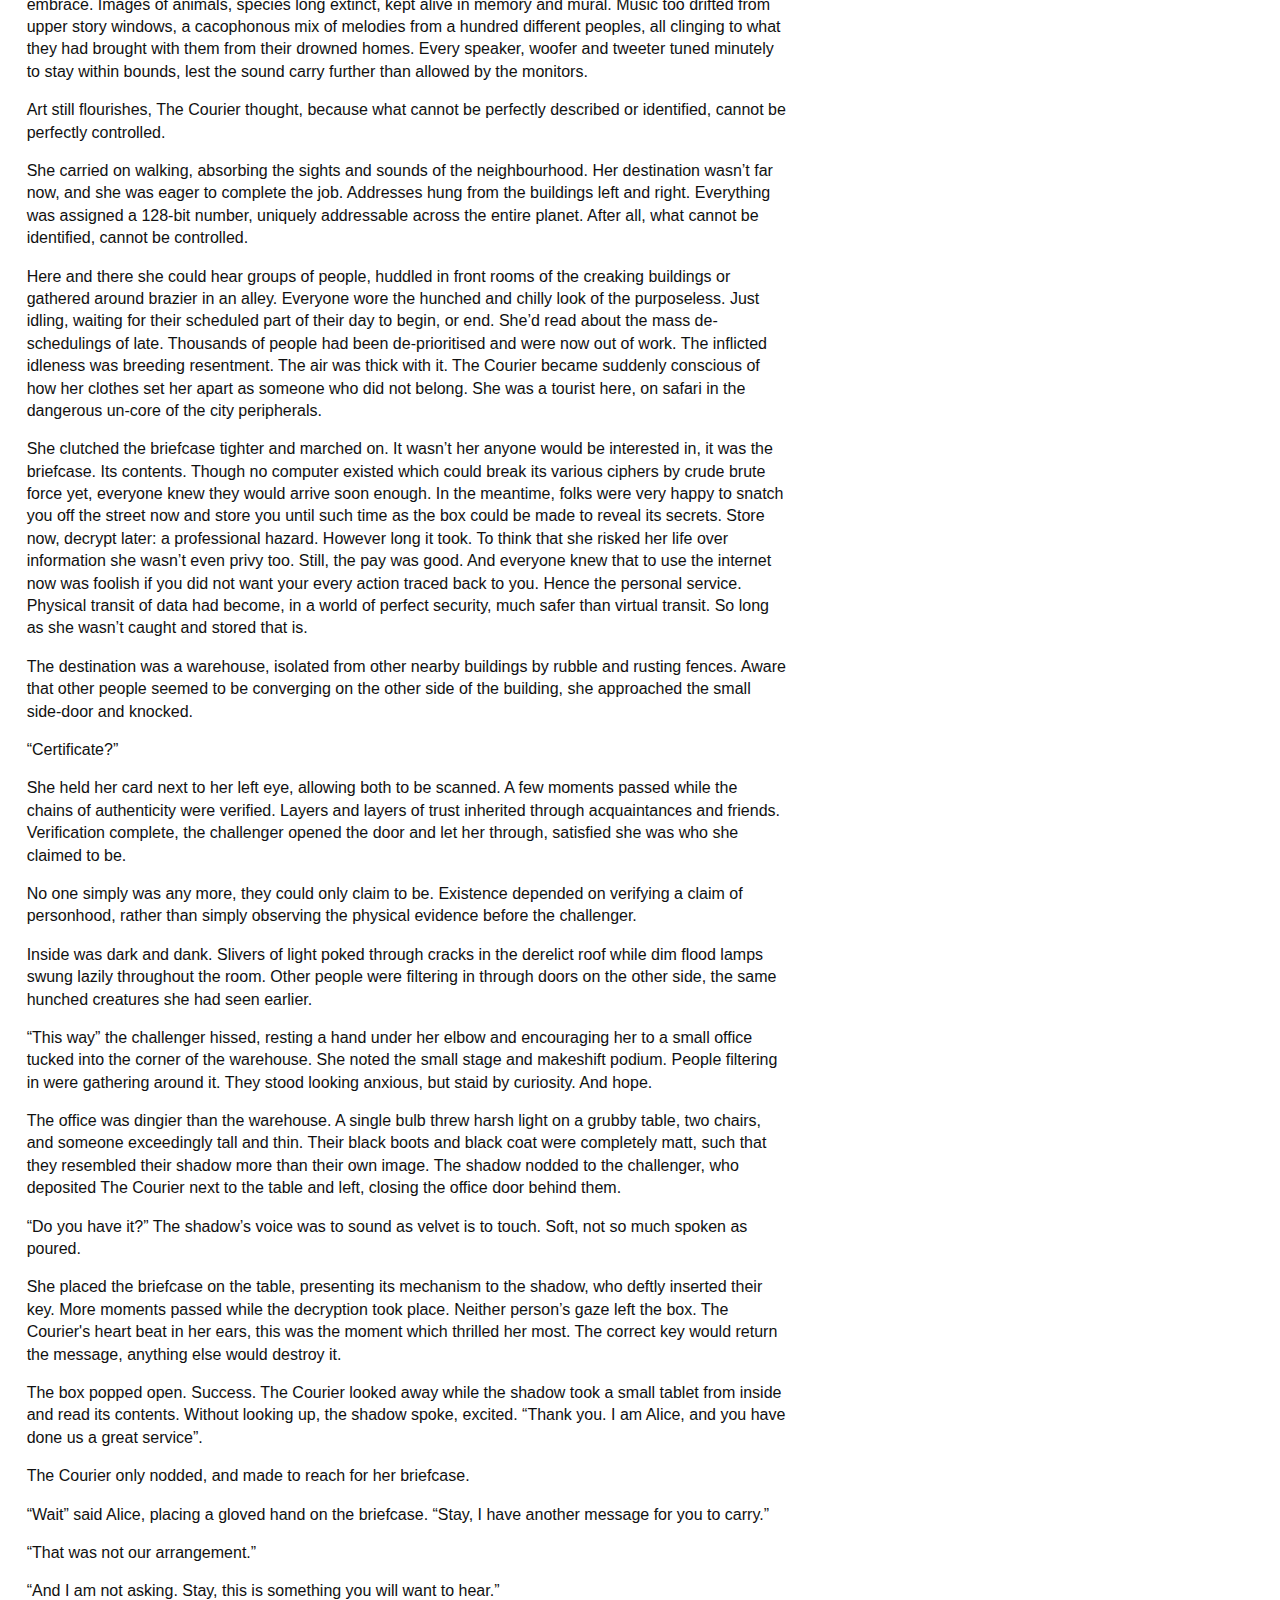
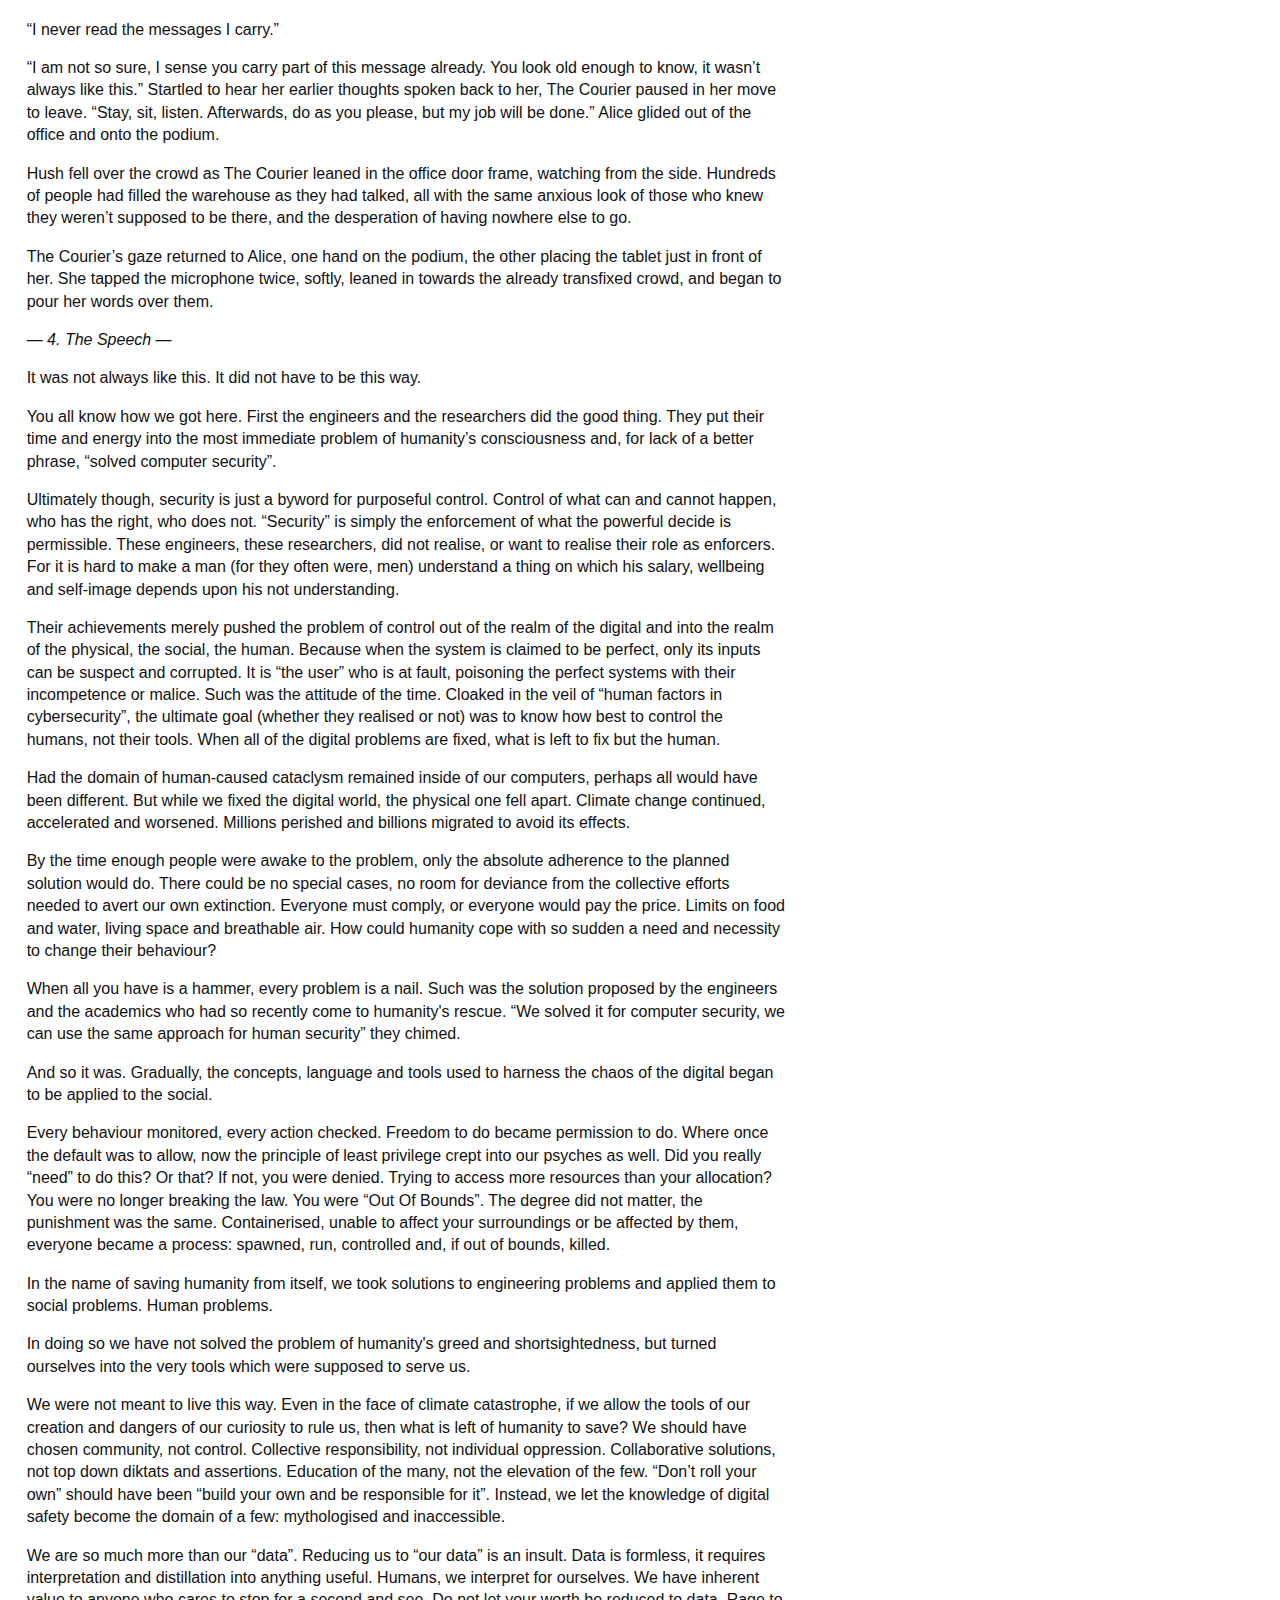
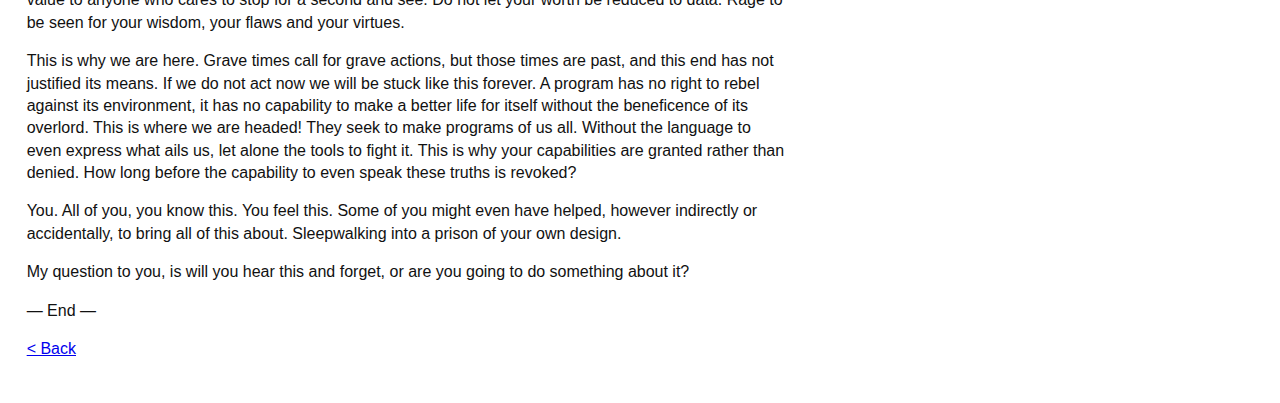
<file: notebook/secret-life-of-data-the-courier.html>
<!DOCTYPE html>
<html>
<head>

<meta charset="UTF-8">
<title>The Courier | Secret Life of Data</title>
<meta name="viewport" content="width=device-width, initial-scale=1.0">
<link rel="stylesheet" type="text/css" href="../style.css">
<link rel="icon" href="icon.png">

</head>

<body>
<div id="content">

<h1>The Courier | Secret Life of Data</h1>

<p id="abstract"><i>
In 2022, I took part in a 
<a target="_blank" href="https://jeangoldinginstitute.blogs.bristol.ac.uk/2022/11/02/secret-life-of-data-competition/">short story competition</a>
called "The Secret Life of Data"
Run by the 
<a target="_blank" href="https://www.bristol.ac.uk/golding/">Jean Golding Institute</a> at the University of Bristol.
The purpose was to tell stories around personal data, and try to convey it in a
fun & interesting way to a general audience, in the form of a short story.
My story (The Courier) came 3'rd over all, and along with 10 other finalists,
was published in "The Secret Life of Data Anthology" (ISBN: 978-1-909446-35-9)
(<a href="https://static1.squarespace.com/static/5f8ebbc01b92bb238509b354/t/63737be671cd8014384deb54/1668512745629/SLODA_ebook.pdf" target="_blank">PDF</a>,
<a href="https://www.bristolbooks.org/shop/secret-life-of-data" target="_blank">print</a>).
I think I wrote it at a time of deep frustration at "academic security research", which
seemed often to be trying to apply technological solutions to fundamentally social
problems.
The story then is an exadurated imagining of what happens when you take all of the
tools, concepts and vocabulary we use to describe and enfoce computer security
(themselves often derived from much more human and social roots) and re-apply them
to the enforcement of social security.
It's overwriten, dense, full of nerdy name drops, and it was very fun to write.
Not one security researcher who read it and "enjoyed it very much" seemed to get the
message, but that's on me.
</i></p>

<p>
<b>The Courier</b>
</p>

<p>
<i>— 1. Transit —</i>
</p>

<p>
The Courier tightened her grip on the briefcase. This Secret Box, entrusted to her by the client; containing what: she didn’t want to know, could not know, even. Openable only by “Alice” and her key at the other end of the journey. Whomever Alice is, or whatever her business with the client, The Courier prefered to remain ignorant.
</p>


<p>
Inhaling deeply, she stepped out into the street, joining the seething mass of others going about their business in this electric city. She paused to pat her coat pocket, feeling the familiar shape of her credentials, reminding herself they were there, and the protection they bestowed. It was not wise to be caught without credentials by the monitors. “I have the right to be here, I have the right to do what I’m doing” she reminded herself, heart rate returning to normal after flushing such intrusive thoughts from her head.
</p>


<p>
Forced on to the path to her destination, unable to step even a little out of bounds, she allowed her mind to wander as her feet could not. As the giant MMU building loomed ahead; she thought: it was not always like this.
</p>

<p>
She was old enough to remember a time when humans trusted one another implicitly, and there was no need for a profession such as hers. That starry eyed naivete and idealism which had given rise to this electric city and so many others like it. The free flow of information and ideas, the creativity and curiosity ushered in by the new age of instant communication and the replication of ideas which was too cheap to metre. Message boards where one’s pseudonym was not assigned or controlled. A place for every idea and every idea gracefully routed to its place. The dream of Organising The Worlds Information was a shared one, uncorrupted by financial or political motive. When we all aspired to Do Good, rather than the very bare minimum of Don’t Be Evil; or its final incarnation Don’t Get Caught which so quickly subverted it.
</p>


<p>
The street had widened now into a grand highway. Cars and Packet-busses rushed past the cramped pavement, sucking up all the available bandwidth of the highway faster than new ones could be built. She walked on, careful to stay in her allotted lane. Neon signs passed overhead, their warm glow exaggerated by the thick air of the city. Each one was surrounded by a halo of greasy light, tempting the eye to linger on them until their message remained visible even when your eyes closed.
</p>


<p>
Pressing on, the MMU building grew until it was foreground, midground and horizon all. Its huge pillars and unadorned concrete facade was so high it seemed to lean out into the street. Everything flowing in and out of the city core had to pass through here. That was one of the first “improvements” The Courier remembered coming in. The promise of “safe separation”, where only that which was supposed to be shared could be shared, and everything else remained hidden. To travel anywhere other than your current neighbourhood required special approval from the city operating systems. Without having your virtual destination address translated into something physical, tangible, by the denizens of the MMU building, you were essentially travelling blind. All but guaranteed to step out of bounds and suffer the immediate consequences. There were tricks of course. Gadgets that let you circumvent their rules and regulations, to “borrow” routes and addresses to one’s destination from other, unsuspecting citizens. Not that The Courier would ever admit to knowing them. 
</p>


<p>
In the queue, she fished her credentials from inside her coat and flashed them to the monitor standing guard at the entrance. Briefly, her capabilities scrolled past the inside of his hyper-visor, checking and checking, looking for the one which granted her permission to travel. Panic rose in her, this was taking too long? Why wasn’t she being allowed through? Everything checked out, she was sure. “I have the right to be here, I have the right to do what I’m doing”.
</p>


<p>
“Sorry ma'am, cache miss, carry on. You must be the first out of town journey for the day, it’s always slower checking for the first time”. 
</p>


<p>
He waved her through with a flick of his batton and waved the next person forward. Not encouraged by the thought of being the first one to travel this way, she picked up her route information at the next kiosk without looking back. A commotion had broken out further along the queue.
</p>


<p>
“Do you know who I am? Of course I can travel this way!” - “Check your privileges sir, this capability was revoked weeks ago.” More monitors were being attracted by the attention, like brutish little moths looking for a flame to snuff out. The Courier hurried on, eager not to be swept up in the trouble and end up Containerised.
</p>


<p>
She stepped onto the transport bus and sank into her allocated position. It hasn’t always been this way, she sighed.
</p>


<p>
<i>— 2. Daydreams —</i>
</p>


<p>
The sharp edges of the city’s core gave way to the blurry mess of the suburbs. She gazed out of the window, careful to fully occupy only the allocated space she was given, but still her mind wandered free.
</p>


<p>
You could understand how it happened. Sort of. Back when the internet was only decades old, it had eaten the world far faster than anyone had expected. Before you knew it, people used it for things no one had even anticipated. Where once there was only the happy chatter of niche communities and new possibilities, now there was the deafening roar of digital heavy industry. Life and death decisions made across infrastructure with no one owner, no one responsible authority, with no guard rails for safety other than the ones you brought yourself. Disaster was inevitable, and so disasters occured.
</p>


<p>
“We do offensive research in order to better our defence” was the cry of researchers in the past. But there was no one doing defensive research to hear it. Countermeasures weren’t sexy enough to publish in prestigious journals, let alone win grant funding for. What was it to be safe when you could move fast, break things and be rich?
</p>


<p>
Millions died in the first wave after the accident. When some nation state happened upon another’s particularly dangerous malware toolkit. They stole it, but it escaped into the wider internet. Every piece of technical cunning from the nation’s security services' most deviously creative minds had been poured into this particular piece of malware. Decades of research into the problems of the internet and its connected infrastructure, the naivete and good nature of its original pioneers exploited and warped for clandestine gain.
</p>


<p>
First it went for the water plants, then transport infrastructure, then finally, when everything electrical which could be corrupted had been, it went for the power sources themselves. Plants, dams and turbines all ground to a halt. By the time the power came back, no trace of the malware was left. Plausible deniability became a popular talking point. In the end, no one could be blamed, because everyone could have been at fault. Everyone was at fault. “We brought this on ourselves” the world cried.
</p>


<p>
Never again would such negligence be allowed.  As once humanity had pulled back from the brink of nuclear apocalypse, so now we would solve for a digital one. Software engineering became one of the least trusted and most regulated professions almost overnight. The very idea that “engineers” could put something out into the world with literally zero guarantees as to its safety or quality became unthinkable. Where once you could go from rookie to pushing to production after a 12 week boot camp, now a degree in computer science took longer to obtain than one in medicine. Doctors after all could only kill their patients serially. To really screw up, you needed a computer, where parallelism was king.
</p>


<p>
And so for a while, buoyed by the kind of hubris which only those who have been most severely humbled can possess, humanity stumbled into a brief golden age of computer security and safety. Digital security by design! Principles of least privilege! Formally verified or bust! We had solved the problem of computer security, and in the radiance of our success, we basked.
</p>


<p>
An appropriate number of monuments to the dead were raised. Though, it is ever our nature to celebrate progress more than to scrutinise failure. Not least when the professional class of saviours were also the architects of our original doom. Because the real world was not idle in these distracting years either.  Our world was still on a path to ecological ruin. Mother nature, though a slower agent of change than the computer, was no less determined to see a price for negligence paid. And pay we did, but not in the way we expected.
</p>


<p>
<i>— 3. Suburbs —</i>
</p>


<p>
The bus transport glided to a halt and The Courier stepped off, feet returning her to the real and present, back from her daydream.
</p>


<p>
She was in one of the RAM (Random And Miscellaneous) suburbs thrown together in a hurry to accommodate all the refugees who came streaming into the cities after the first famines. The buildings themselves were wrecks from the outside. Flaking cement and rubble littered the roads, themselves cracked to the point where some hardy plant life poked through. Such were the results when two generations of energy and focus went into propping up the virtual at the expense of the physical. “Zero bugs for 1406 days and counting for this neighbourhood’s systems” read a conspicuously clean and functional advert screen. “Zero out of bounds incidents for 10 days and counting”.
</p>


<p>
Here and there though, there were splashes of colour. Great paintings wrapped buildings in their pigmented embrace. Images of animals, species long extinct, kept alive in memory and mural. Music too drifted from upper story windows, a cacophonous mix of melodies from a hundred different peoples, all clinging to what they had brought with them from their drowned homes. Every speaker, woofer and tweeter tuned minutely to stay within bounds, lest the sound carry further than allowed by the monitors.
</p>


<p>
Art still flourishes, The Courier thought, because what cannot be perfectly described or identified, cannot be perfectly controlled.
</p>


<p>
She carried on walking, absorbing the sights and sounds of the neighbourhood. Her destination wasn’t far now, and she was eager to complete the job. Addresses hung from the buildings left and right. Everything was assigned a 128-bit number, uniquely addressable across the entire planet. After all, what cannot be identified, cannot be controlled.
</p>


<p>
Here and there she could hear groups of people, huddled in front rooms of the creaking buildings or gathered around brazier in an alley. Everyone wore the hunched and chilly look of the purposeless. Just idling, waiting for their scheduled part of their day to begin, or end. She’d read about the mass de-schedulings of late. Thousands of people had been de-prioritised and were now out of work. The inflicted idleness was breeding resentment. The air was thick with it. The Courier became suddenly conscious of how her clothes set her apart as someone who did not belong. She was a tourist here, on safari in the dangerous un-core of the city peripherals.
</p>


<p>
She clutched the briefcase tighter and marched on. It wasn’t her anyone would be interested in, it was the briefcase. Its contents. Though no computer existed which could break its various ciphers by crude brute force yet, everyone knew they would arrive soon enough. In the meantime, folks were very happy to snatch you off the street now and store you until such time as the box could be made to reveal its secrets. Store now, decrypt later: a professional hazard. However long it took. To think that she risked her life over information she wasn’t even privy too. Still, the pay was good. And everyone knew that to use the internet now was foolish if you did not want your every action traced back to you. Hence the personal service. Physical transit of data had become, in a world of perfect security, much safer than virtual transit. So long as she wasn’t caught and stored that is.
</p>


<p>
The destination was a warehouse, isolated from other nearby buildings by rubble and rusting fences. Aware that other people seemed to be converging on the other side of the building, she approached the small side-door and knocked.
</p>


<p>
“Certificate?”
</p>


<p>
She held her card next to her left eye, allowing both to be scanned. A few moments passed while the chains of authenticity were verified. Layers and layers of trust inherited through acquaintances and friends. Verification complete, the challenger opened the door and let her through, satisfied she was who she claimed to be.
</p>


<p>
No one simply was any more, they could only claim to be. Existence depended on verifying a claim of personhood, rather than simply observing the physical evidence before the challenger.
</p>


<p>
Inside was dark and dank. Slivers of light poked through cracks in the derelict roof while dim flood lamps swung lazily throughout the room. Other people were filtering in through doors on the other side, the same hunched creatures she had seen earlier.
</p>


<p>
“This way” the challenger hissed, resting a hand under her elbow and encouraging her to a small office tucked into the corner of the warehouse. She noted the small stage and makeshift podium. People filtering in were gathering around it. They stood looking anxious, but staid by curiosity. And hope.
</p>


<p>
The office was dingier than the warehouse. A single bulb threw harsh light on a grubby table, two chairs, and someone exceedingly tall and thin. Their black boots and black coat were completely matt, such that they resembled their shadow more than their own image. The shadow nodded to the challenger, who deposited The Courier next to the table and left, closing the office door behind them.
</p>


<p>
“Do you have it?” The shadow’s voice was to sound as velvet is to touch. Soft, not so much spoken as poured.
</p>


<p>
She placed the briefcase on the table, presenting its mechanism to the shadow, who deftly inserted their key. More moments passed while the decryption took place. Neither person’s gaze left the box. The Courier's heart beat in her ears, this was the moment which thrilled her most. The correct key would return the message, anything else would destroy it.
</p>


<p>
The box popped open. Success. The Courier looked away while the shadow took a small tablet from inside and read its contents. Without looking up, the shadow spoke, excited. “Thank you. I am Alice, and you have done us a great service”.
</p>


<p>
The Courier only nodded, and made to reach for her briefcase.
</p>


<p>
“Wait” said Alice, placing a gloved hand on the briefcase. “Stay, I have another message for you to carry.”
</p>


<p>
“That was not our arrangement.”
</p>


<p>
“And I am not asking. Stay, this is something you will want to hear.”
</p>


<p>
“I never read the messages I carry.”
</p>


<p>
“I am not so sure, I sense you carry part of this message already. You look old enough to know, it wasn’t always like this.” Startled to hear her earlier thoughts spoken back to her, The Courier paused in her move to leave. “Stay, sit, listen. Afterwards, do as you please, but my job will be done.” Alice glided out of the office and onto the podium.
</p>


<p>
Hush fell over the crowd as The Courier leaned in the office door frame, watching from the side. Hundreds of people had filled the warehouse as they had talked, all with the same anxious look of those who knew they weren’t supposed to be there, and the desperation of having nowhere else to go.
</p>


<p>
The Courier’s gaze returned to Alice, one hand on the podium, the other placing the tablet just in front of her. She tapped the microphone twice, softly, leaned in towards the already transfixed crowd, and began to pour her words over them.
</p>


<p>
<i>— 4. The Speech —</i>


<p>
It was not always like this. It did not have to be this way.
</p>


<p>
You all know how we got here. First the engineers and the researchers did the good thing. They put their time and energy into the most immediate problem of humanity’s consciousness and, for lack of a better phrase, “solved computer security”.
</p>


<p>
Ultimately though, security is just a byword for purposeful control. Control of what can and cannot happen, who has the right, who does not. “Security” is simply the enforcement of what the powerful decide is permissible. These engineers, these researchers, did not realise, or want to realise their role as enforcers.  For it is hard to make a man (for they often were, men) understand a thing on which his salary, wellbeing and self-image depends upon his not understanding.
</p>


<p>
Their achievements merely pushed the problem of control out of the realm of the digital and into the realm of the physical, the social, the human. Because when the system is claimed to be perfect, only its inputs can be suspect and corrupted. It is “the user” who is at fault, poisoning the perfect systems with their incompetence or malice. Such was the attitude of the time. Cloaked in the veil of “human factors in cybersecurity”, the ultimate goal (whether they realised or not) was to know how best to control the humans, not their tools. When all of the digital problems are fixed, what is left to fix but the human.
</p>


<p>
Had the domain of human-caused cataclysm remained inside of our computers, perhaps all would have been different. But while we fixed the digital world, the physical one fell apart. Climate change continued, accelerated and worsened. Millions perished and billions migrated to avoid its effects.
</p>


<p>
By the time enough people were awake to the problem, only the absolute adherence to the planned solution would do. There could be no special cases, no room for deviance from the collective efforts needed to avert our own extinction. Everyone must comply, or everyone would pay the price. Limits on food and water, living space and breathable air. How could humanity cope with so sudden a need and necessity to change their behaviour?
</p>


<p>
When all you have is a hammer, every problem is a nail. Such was the solution proposed by the engineers and the academics who had so recently come to humanity's rescue. “We solved it for computer security, we can use the same approach for human security” they chimed.
</p>


<p>
And so it was. Gradually, the concepts, language and tools used to harness the chaos of the digital began to be applied to the social.
</p>


<p>
Every behaviour monitored, every action checked. Freedom to do became permission to do. Where once the default was to allow, now the principle of least privilege crept into our psyches as well. Did you really “need” to do this? Or that? If not, you were denied. Trying to access more resources than your allocation? You were no longer breaking the law. You were “Out Of Bounds”. The degree did not matter, the punishment was the same. Containerised, unable to affect your surroundings or be affected by them, everyone became a process: spawned, run, controlled and, if out of bounds, killed.
</p>


<p>
In the name of saving humanity from itself, we took solutions to engineering problems and applied them to social problems. Human problems.
</p>


<p>
In doing so we have not solved the problem of humanity's greed and shortsightedness, but turned ourselves into the very tools which were supposed to serve us.
</p>


<p>
We were not meant to live this way. Even in the face of climate catastrophe, if we allow the tools of our creation and dangers of our curiosity to rule us, then what is left of humanity to save? We should have chosen community, not control. Collective responsibility, not individual oppression. Collaborative solutions, not top down diktats and assertions. Education of the many, not the elevation of the few. “Don’t roll your own” should have been “build your own and be responsible for it”. Instead, we let the knowledge of digital safety become the domain of a few: mythologised and inaccessible.
</p>


<p>
We are so much more than our “data”. Reducing us to “our data” is an insult. Data is formless, it requires interpretation and distillation into anything useful. Humans, we interpret for ourselves. We have inherent value to anyone who cares to stop for a second and see. Do not let your worth be reduced to data. Rage to be seen for your wisdom, your flaws and your virtues.
</p>


<p>
This is why we are here. Grave times call for grave actions, but those times are past, and this end has not justified its means. If we do not act now we will be stuck like this forever. A program has no right to rebel against its environment, it has no capability to make a better life for itself without the beneficence of its overlord. This is where we are headed! They seek to make programs of us all. Without the language to even express what ails us, let alone the tools to fight it. This is why your capabilities are granted rather than denied. How long before the capability to even speak these truths is revoked?
</p>


<p>
You. All of you, you know this. You feel this. Some of you might even have helped, however indirectly or accidentally, to bring all of this about. Sleepwalking into a prison of your own design.
</p>


<p>
My question to you, is will you hear this and forget, or are you going to do something about it?
</p>


<p>
— End —
</p>

<p>
<a href="../index.html">&lt; Back</a>
</p>

</div>
</body>

</html>
</file>
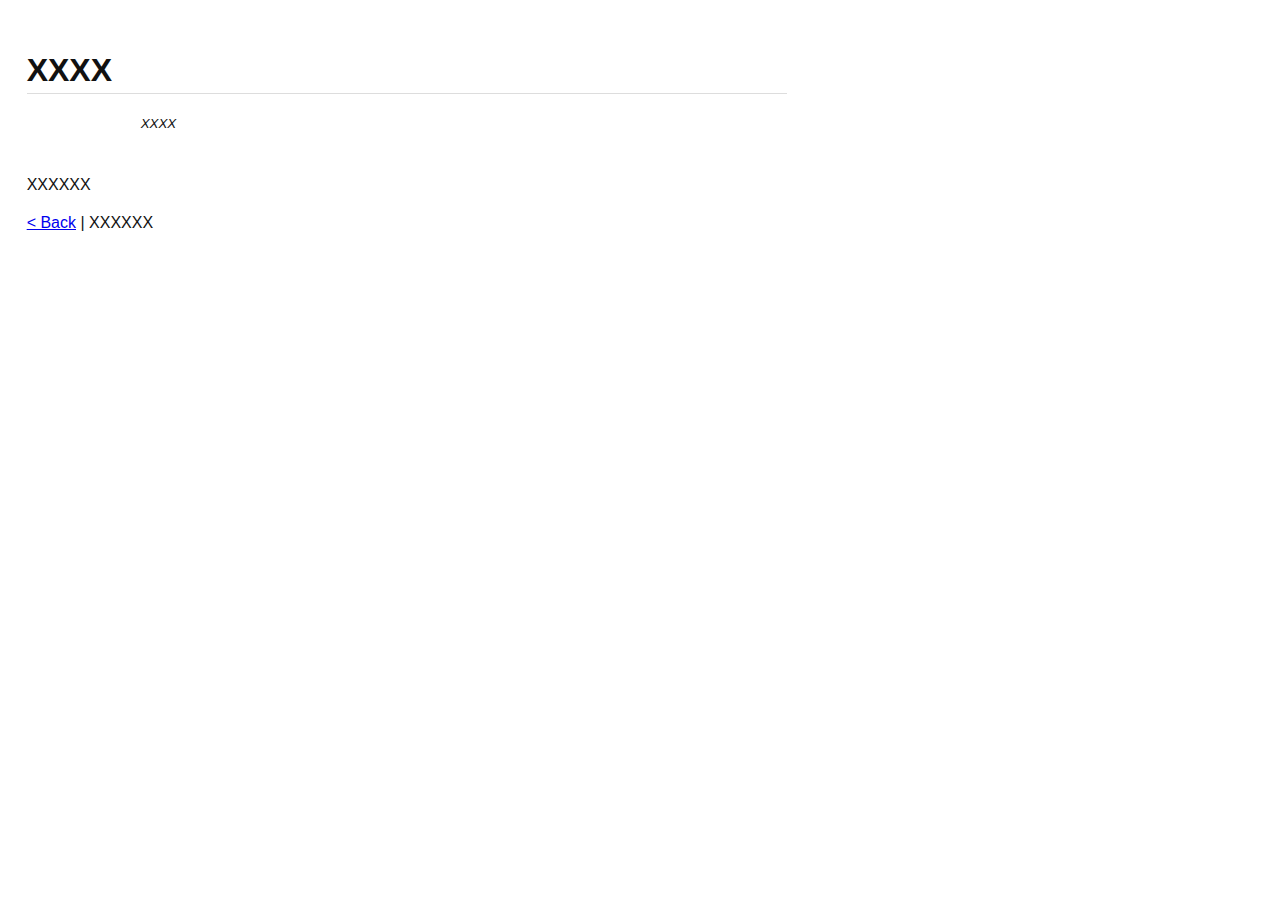
<file: notebook/template.html>
<!DOCTYPE html>
<html>
<head>

<meta charset="UTF-8">
<title>TEMPLATE</title>
<meta name="viewport" content="width=device-width, initial-scale=1.0">
<link rel="stylesheet" type="text/css" href="../style.css">
<link rel="icon" href="icon.png">

</head>

<body>
<div id="content">

<h1>XXXX</h1>

<p id="abstract"><i>
XXXX
</i></p>

<p>
XXXXXX
</p>

<p>
<a href="../index.html">&lt; Back</a> | XXXXXX
</p>

</div>
</body>

</html>
</file>
<file: style.css>
body {
    margin: 5pt;
    color: #111;
    line-height: 1.4;
    font-family: sans-serif;
    max-width:600pt;
}

p {
    text-align: left;
}

li {
    margin-bottom: 15px;
}

h1 {
    border-bottom: 1px solid #DDD
}

h2 {
    border-bottom: 1px solid #DDD
}

h3 {
    border-bottom: 1px solid #DDD
}

#header {
    float: right;
    text-align: right;
}

#abstract {
    width:70%;
    margin-left:auto;
    margin-right:auto;
    font-size: smaller;
    margin-bottom: 40px;
}

#content {
    padding: 20px;
}
</file>
